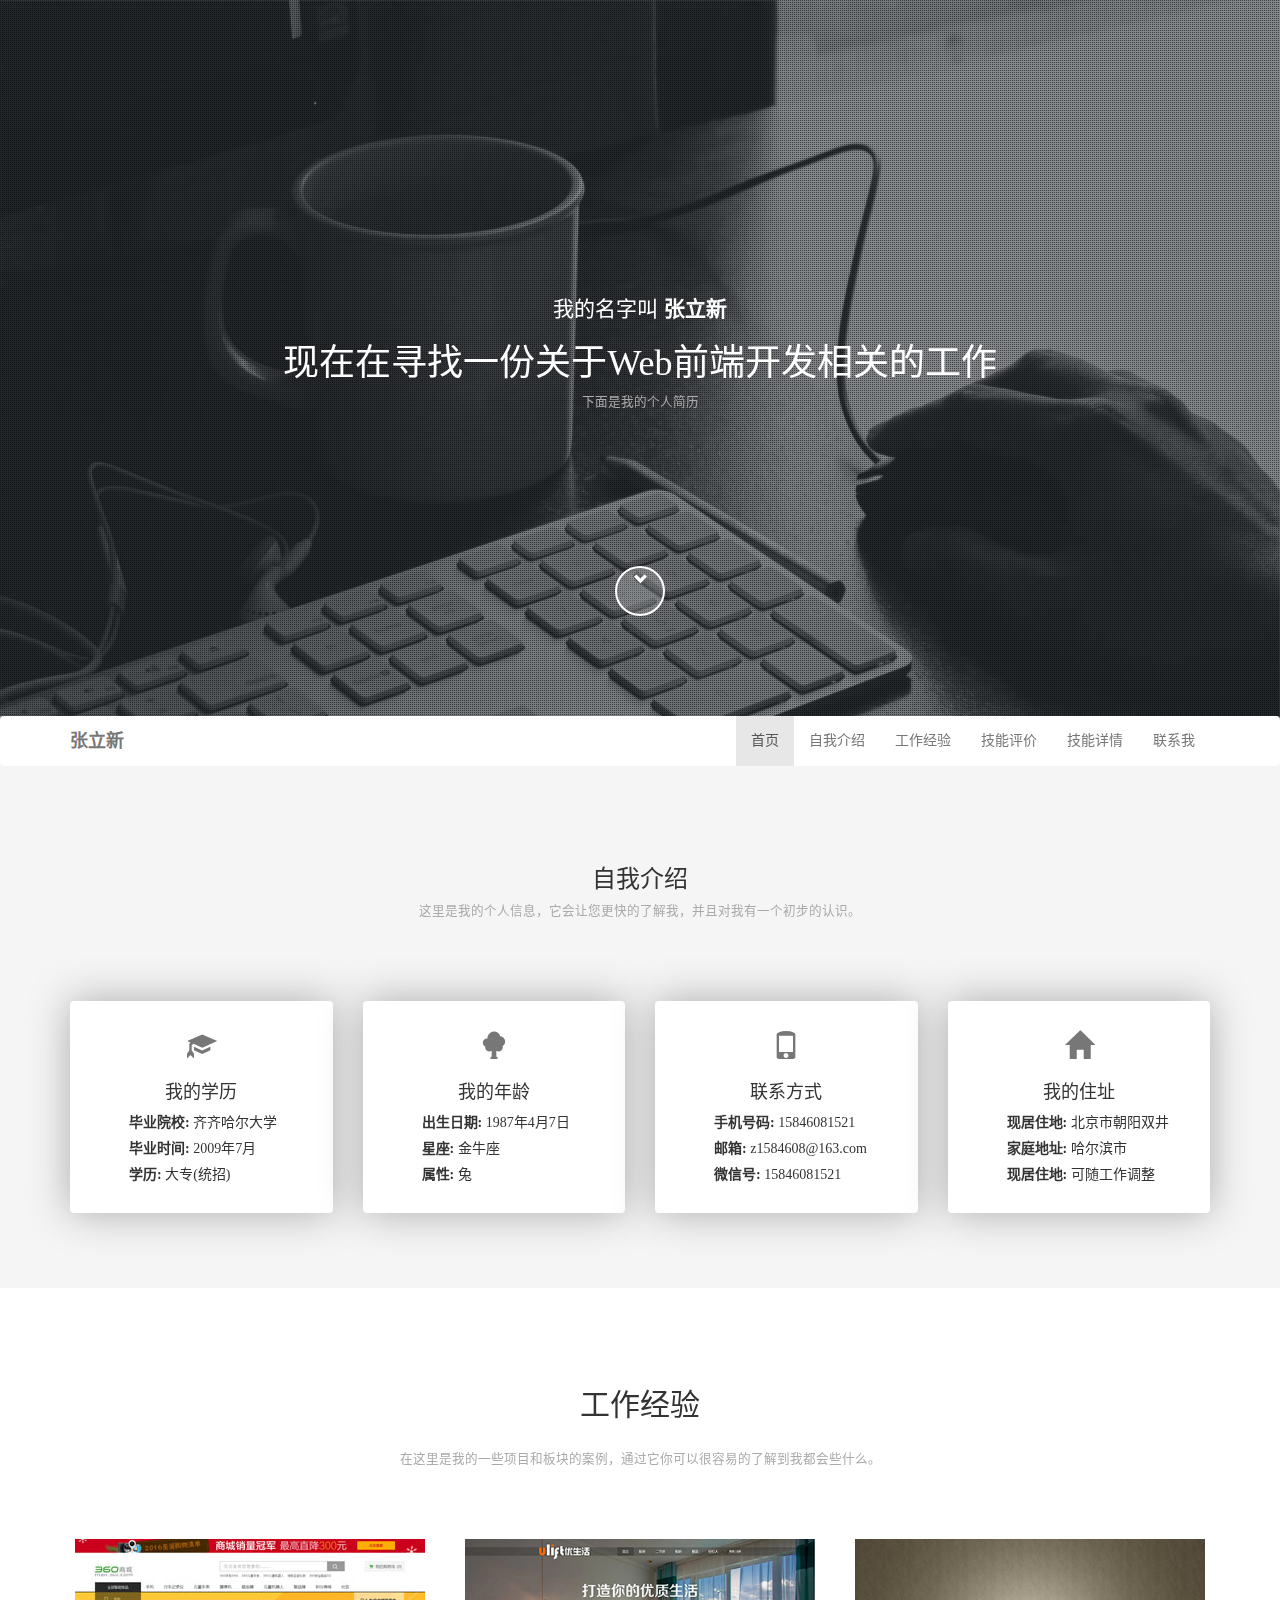
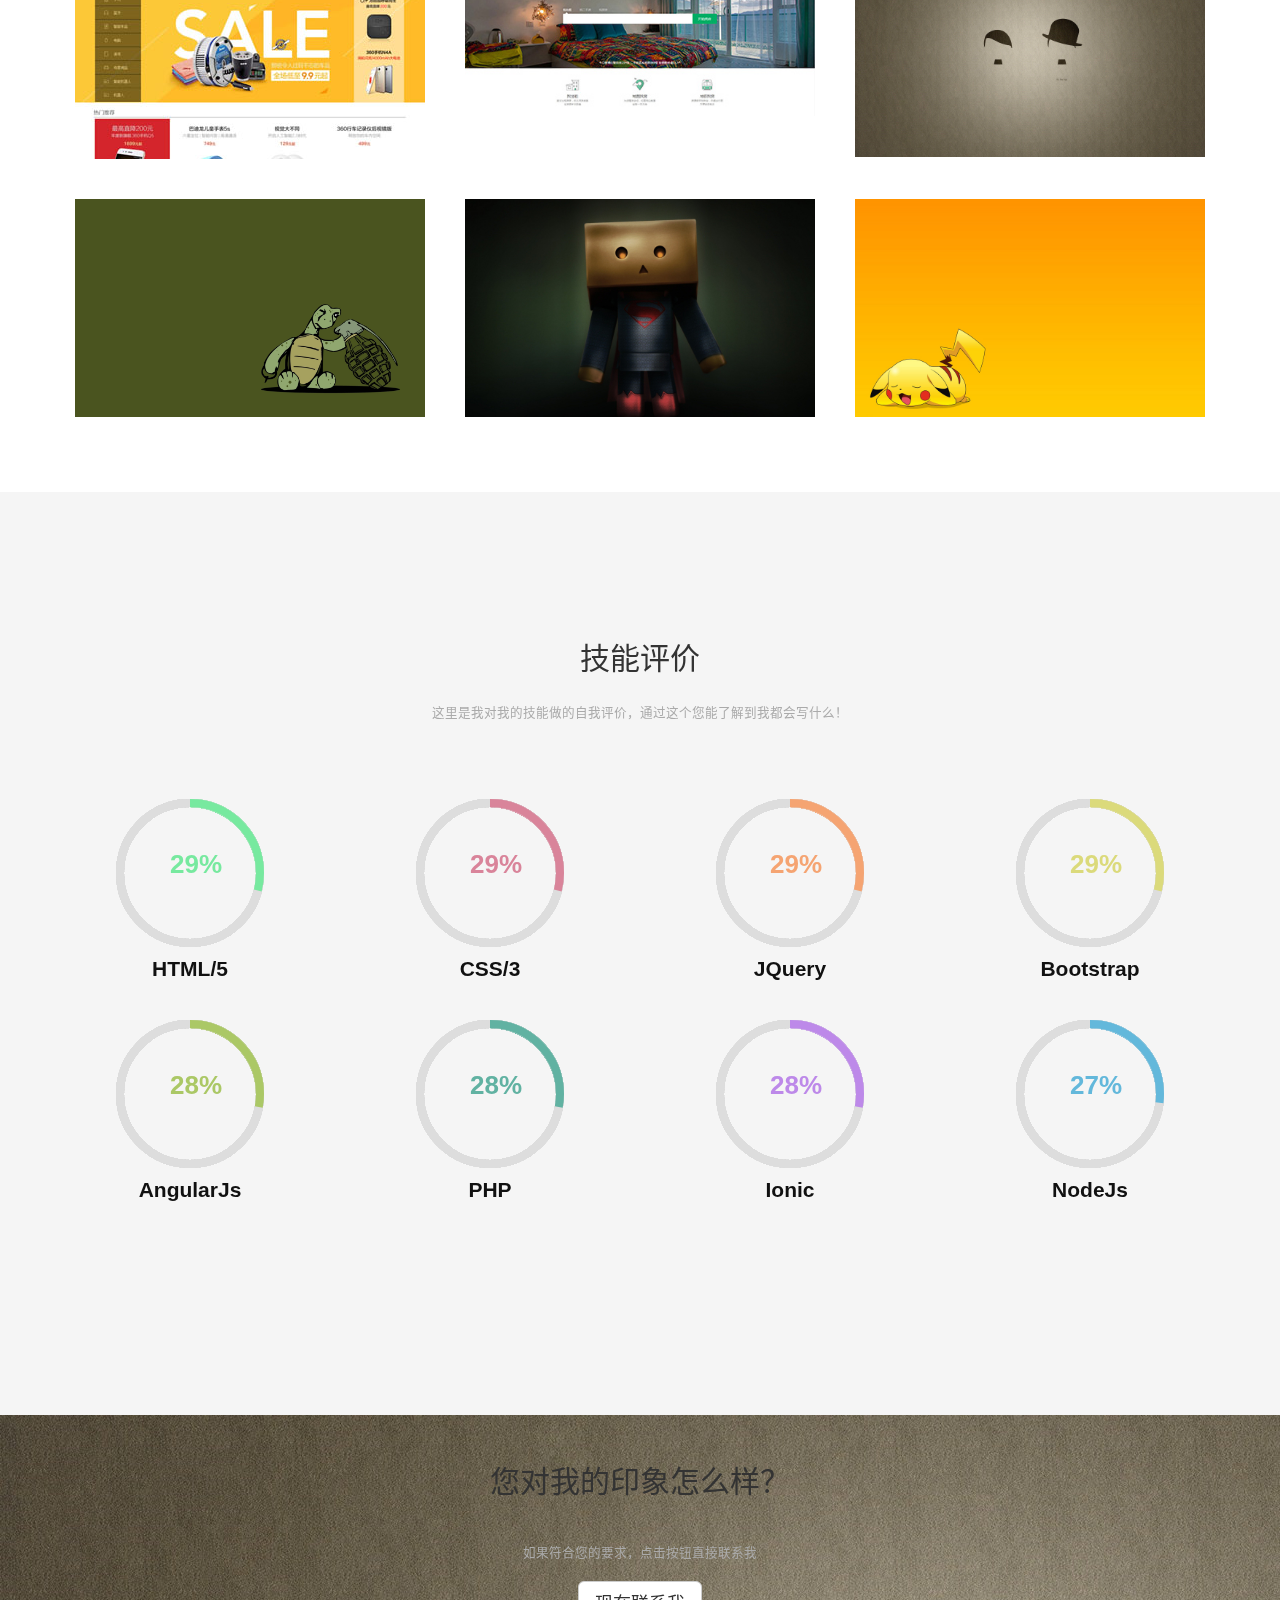
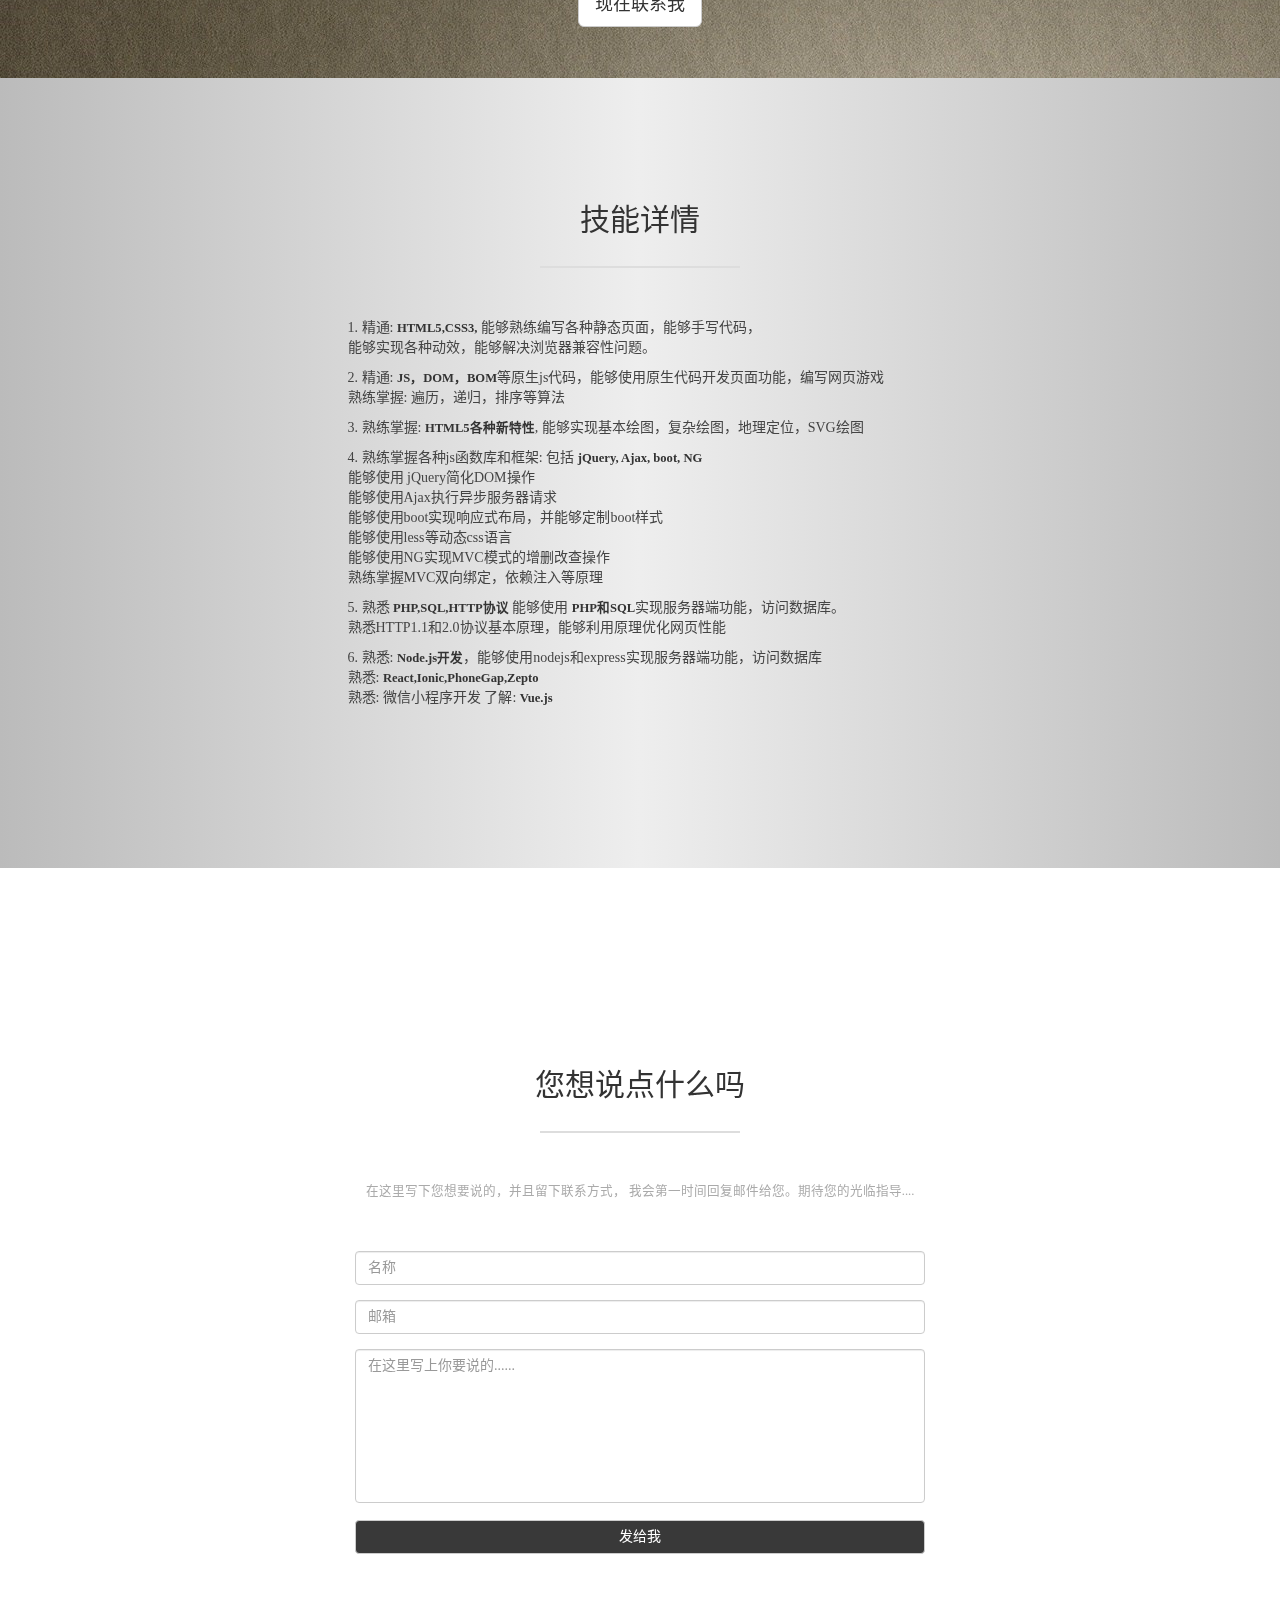
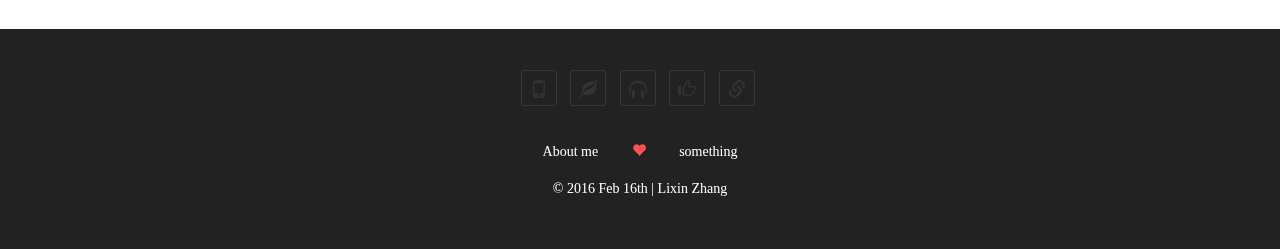
<file: index.html>
<!DOCTYPE html>
<html lang="zh-cn">
<head>
    <meta charset="utf-8">
    <meta http-equiv="X-UA-Compatible" content="IE=edge">
    <meta name="viewport" content="width=device-width, initial-scale=1">
    <title>Bootstrap 101 Template</title>
    <!-- Bootstrap -->
    <link href="css/bootstrap.css" rel="stylesheet" media="screen">
    <link rel="stylesheet" href="css/index.css"/>
    <link rel="stylesheet" href="css/animate.css"/>
    <!--[if lt IE 9]>
    <script src="js/html5shiv.min.js"></script>
    <script src="js/respond.min.js"></script>
    <![endif]-->
</head>
<body data-spy="scroll" data-target="#navbar-example" data-offset="0"
      style="position: relative;">
<!--底图--start-->
<div class="background">
    <img src="img/cover.jpg"/>
</div>

<!--底层--end-->
<div id="floor0" class="header">
    <div class="header_txt">
        <div class="txt_head">我的名字叫 <b>张立新</b></div>
        <h1>现在在寻找一份关于Web前端开发相关的工作</h1>

        <p class="txt_sm">下面是我的个人简历</p>
    </div>

    <div id="btn_start" toOne="#floor1" class="start_down">
        <i class="glyphicon glyphicon-chevron-down"></i>
    </div>

</div>
<!--导航-->
<nav id="navbar-example" class="navbar navbar-default  navbar-static  color_me abc " role="navigation">
    <div class="container">
        <div class="navbar-header">
            <button type="button" class="navbar-toggle collapsed" data-toggle="collapse"
                    data-target="#bs-example-navbar-collapse-1" aria-expanded="false">
                <span class="sr-only"></span>
                <span class="icon-bar"></span>
                <span class="icon-bar"></span>
                <span class="icon-bar"></span>
            </button>
            <a class="navbar-brand" href="#"> <b>张立新</b></a>
        </div>
        <div class="collapse navbar-collapse" id="bs-example-navbar-collapse-1">
            <ul id="scroll_down" class="nav navbar-nav navbar-right">
                <li><a href="#floor0">首页</a></li>
                <li><a href="#floor1">自我介绍</a></li>
                <li><a href="#floor2">工作经验</a></li>
                <li><a href="#floor3">技能评价</a></li>
                <li><a href="#floor4">技能详情</a></li>
                <li><a href="#floor5">联系我</a></li>
            </ul>
        </div>
    </div>
</nav>
<!--一楼-->
<div id="floor1" class="color_all moddle">
    <div class="container">
        <div class="row">
            <div class="col-xs-6 col-xs-offset-3 forMe">
                <h3 class="font_me">自我介绍</h3>

                <div class="txt_sm">这里是我的个人信息，它会让您更快的了解我，并且对我有一个初步的认识。</div>
            </div>
        </div>
        <div class="row">
            <div class="col-xs-12 col-sm-3">
                <div class="thumbnail color_me box-shadow">
                    <span class="glyphicon glyphicon-education font_size"></span>

                    <div class="caption txt">
                        <h4 class="font_me">我的学历</h4>

                        <p class="p_up"><b>毕业院校:</b> 齐齐哈尔大学</p>

                        <p class="p_up"><b>毕业时间:</b> 2009年7月</p>

                        <p class="p_up"><b>学历:</b> 大专(统招)</p>
                    </div>
                </div>
            </div>
            <div class="col-xs-12 col-sm-3">
                <div class="thumbnail color_me box-shadow">
                    <span class="glyphicon glyphicon-tree-deciduous font_size"></span>

                    <div class="caption txt">
                        <h4 class="font_me">我的年龄</h4>

                        <p class="p_up"><b>出生日期:</b> 1987年4月7日</p>

                        <p class="p_up"><b>星座:</b> 金牛座</p>

                        <p class="p_up"><b>属性:</b> 兔</p>
                    </div>
                </div>
            </div>
            <div class="col-xs-12 col-sm-3">
                <div class="thumbnail color_me box-shadow">
                    <span class="glyphicon glyphicon-phone font_size"></span>

                    <div class="caption txt">
                        <h4 class="font_me">联系方式</h4>

                        <p class="p_up"><b>手机号码:</b> 15846081521</p>

                        <p class="p_up"><b>邮箱:</b> z1584608@163.com</p>

                        <p class="p_up"><b>微信号:</b> 15846081521</p>
                    </div>
                </div>
            </div>
            <div class="col-xs-12 col-sm-3">
                <div class="thumbnail color_me box-shadow">
                    <span class="glyphicon glyphicon-home font_size"></span>

                    <div class="caption txt">
                        <h4 class="font_me">我的住址</h4>

                        <p class="p_up"><b>现居住地:</b> 北京市朝阳双井</p>

                        <p class="p_up"><b>家庭地址:</b> 哈尔滨市</p>

                        <p class="p_up"><b>现居住地:</b> 可随工作调整</p>
                    </div>
                </div>
            </div>
        </div>
    </div>
</div>
<!--二楼-->
<div id="floor2" class="color_me">
    <div class="container color_me ">
        <div class="row">
            <div class="txt_work col-xs-12 col-sm-12 text-center">
                <h2>工作经验 </h2>

                <div class="txt_sm">
                    在这里是我的一些项目和板块的案例，通过它你可以很容易的了解到我都会些什么。
                </div>
            </div>
        </div>


        <div class="row">
            <div class="col-xs-12 col-sm-4 por">
                <img src="img/123.jpg" class="img-responsive"/>
                <a href="myprojectnew/index.html">
                    <div class="poa">
                        <h4>项目简介</h4>

                        <p>这是一个商城网站首页还包括登录和注册以及详情页</p>
                    </div>
                </a>
            </div>
            <div class="col-xs-12 col-sm-4 por">
                <img src="img/ulift.jpg" class="img-responsive"/>
                <a href="ulift-ajax/index.html">
                <div class="poa">
                    <h4>项目简介</h4>

                    <p>主要应用到的技术静态页面，功能，数据交互</p>
                </div>
             </a>
            </div>
            <div class="col-xs-12 col-sm-4 por">
                <img src="img/item-3.jpg" class="img-responsive"/>

                <div class="poa">
                    <h4>暂无更新</h4>

                    <p>敬请期待。。。。。</p>
                </div>

            </div>
        </div>
        <div class="row pad">
            <div class="col-xs-12 col-sm-4 por">
                <img src="img/item-4.jpg" class="img-responsive"/>

                <div class="poa">
                    <h4>暂无更新</h4>

                    <p>敬请期待。。。。。</p>
                </div>
            </div>
            <div class="col-xs-12 col-sm-4 por">
                <img src="img/item-5.jpg" class="img-responsive"/>

                <div class="poa">
                    <h4>暂无更新</h4>

                    <p>敬请期待。。。。</p>
                </div>
            </div>
            <div class="col-xs-12 col-sm-4 por">
                <img src="img/item-6.jpg" class="img-responsive"/>

                <div class="poa">
                    <h4>暂无更新</h4>

                    <p>敬请期待。。。。</p>
                </div>
            </div>
        </div>
    </div>
</div>
<!--三楼-->

<div id="floor3" class="color_all ">
    <div class="container color_all">
        <div class="row">
            <div class="txt_work col-xs-12">
                <h2>技能评价</h2>

                <div class="txt_sm">这里是我对我的技能做的自我评价，通过这个您能了解到我都会写什么！
                </div>
            </div>
        </div>
        <div class="row">
            <div class="col-xs-12 col-sm-3 moddle">
                <canvas id="c1" width="200px" height="175px"></canvas>
                <p class="jiNeng">HTML/5</p>
            </div>
            <div class="col-xs-12 col-sm-3 moddle">
                <canvas id="c2" width="200px" height="175px"></canvas>
                <p class="jiNeng">CSS/3</p>
            </div>
            <div class="col-xs-12 col-sm-3 moddle">
                <canvas id="c3" width="200px" height="175px"></canvas>
                <p class="jiNeng">JQuery</p>
            </div>
            <div class="col-xs-12 col-sm-3 moddle">
                <canvas id="c4" width="200px" height="175px"></canvas>
                <p class="jiNeng">Bootstrap</p>
            </div>
        </div>
        <div class="row">
            <div class="col-xs-12 col-sm-3 moddle">
                <canvas id="c5" width="200px" height="175px"></canvas>
                <p class="jiNeng">AngularJs</p>
            </div>
            <div class="col-xs-12 col-sm-3 moddle">
                <canvas id="c6" width="200px" height="175px"></canvas>
                <p class="jiNeng">PHP</p>
            </div>
            <div class="col-xs-12 col-sm-3 moddle">
                <canvas id="c7" width="200px" height="175px"></canvas>
                <p class="jiNeng">Ionic</p>
            </div>
            <div class="col-xs-12 col-sm-3 moddle">
                <canvas id="c8" width="200px" height="175px"></canvas>
                <p class="jiNeng">NodeJs</p>
            </div>
        </div>
    </div>

</div>
<!--四楼-->
<div class="four_bg">
    <div class="container">
        <div class="row">
            <div class="col-lg-12 col-xs-12">
                <h2 class="animated f">您对我的印象怎么样？</h2>

                <div class="col-xs-12 animated txt_sm">如果符合您的要求，点击按钮直接联系我</div>
            </div>
            <div class="col-xs-12 animated">
                <a href="#floor5" class="btn btn-lg btn-default">现在联系我</a>
            </div>
        </div>
    </div>
</div>
<!--五楼-->
<div id="floor4" class="moddle color_all">
    <div class="container">
        <div class="row">
            <div class="col-xs-12 col-sm-6 col-sm-offset-3 txt_work ">
                <h2>技能详情</h2>

                <div class="line"></div>
                <div>
                    <p class="left">1. 精通: <b class="txt_import"> HTML5,CSS3,</b> 能够熟练编写各种静态页面，能够手写代码， <br/>能够实现各种动效，能够解决浏览器兼容性问题。
                    </p>

                    <p class="left">2. 精通: <b class="txt_import">JS，DOM，BOM</b>等原生js代码，能够使用原生代码开发页面功能，编写网页游戏 <br/>

                        熟练掌握: 遍历，递归，排序等算法</p>

                    <p class="left">3. 熟练掌握: <b class="txt_import">HTML5各种新特性</b>, 能够实现基本绘图，复杂绘图，地理定位，SVG绘图</p>

                    <p class="left">4. 熟练掌握各种js函数库和框架: 包括 <b class="txt_import">jQuery, Ajax, boot, NG</b> <br/>
                        能够使用 jQuery简化DOM操作 <br/>
                        能够使用Ajax执行异步服务器请求 <br/>
                        能够使用boot实现响应式布局，并能够定制boot样式 <br/>
                        能够使用less等动态css语言 <br/>
                        能够使用NG实现MVC模式的增删改查操作 <br/>
                        熟练掌握MVC双向绑定，依赖注入等原理</p>

                    <p class="left">5. 熟悉 <b class="txt_import">PHP,SQL,HTTP协议</b>
                        能够使用 <b class="txt_import">PHP和SQL</b>实现服务器端功能，访问数据库。 <br/>
                        熟悉HTTP1.1和2.0协议基本原理，能够利用原理优化网页性能</p>

                    <p class="left">6. 熟悉: <b class="txt_import">Node.js开发</b>，能够使用nodejs和express实现服务器端功能，访问数据库 <br/>
                        熟悉: <b class="txt_import">React,Ionic,PhoneGap,Zepto</b> <br/>
                        熟悉: 微信小程序开发
                        了解: <b class="txt_import">Vue.js </b></p>

                </div>
            </div>
        </div>
        <!--<div class="row">-->
        <!--<div class="col-xs-12 col-sm-10">-->
        <!--<p class="font_txt">-->
        <!--I'm really happy with the results. Get 100% satisfaction is-->
        <!--difficult but Alex got it without problems.-->
        <!--</p>-->
        <!--<footer>--Pino Caruso</footer>-->
        <!--</div>-->
        <!--<div class="col-xs-12 col-sm-2">-->
        <!--<img src="img/client-1.jpg"/>-->
        <!--</div>-->
        <!--</div>-->
    </div>
</div>
<!--六楼-->
<div id="floor5" class="moddle color_me">
    <div class="container big">
        <div class="row">
            <div class="col-xs-12 col-sm-6 col-sm-offset-3 txt_work ">
                <h2>您想说点什么吗</h2>

                <div class="line"></div>
                <div class="txt_sm">
                    在这里写下您想要说的，并且留下联系方式，
                    我会第一时间回复邮件给您。期待您的光临指导....
                </div>
            </div>
        </div>
        <!--表单-->
        <div class="row">
            <form class="col-xs-12 col-sm-6 col-sm-offset-3">
                <div class="form-group">
                    <input type="text" class="form-control" id="uName" name="" placeholder="名称">
                </div>
                <div class="form-group">
                    <input type="email" class="form-control" id="myEmail" placeholder="邮箱" name="">
                </div>
                <textarea class="form-control" id="myText" style="resize: none" rows="7" placeholder="在这里写上你要说的......"
                          name=""></textarea>
                <button id="btn" type="button" class="btn btn-default btn-block">发给我</button>
                <span class="none">发送成功</span>
            </form>
        </div>
    </div>
</div>
<!--footer-->
<footer class="footer">
    <div class="row">
        <div class="col-xs-12">
            <ul class="list-unstyled list-inline msg">
                <li><a href="#" class="glyphicon glyphicon-phone "></a></li>
                <li><a href="#" class="glyphicon glyphicon-leaf "></a></li>
                <li><a href="#" class="glyphicon glyphicon-headphones "></a></li>
                <li><a href="#" class="glyphicon glyphicon-thumbs-up"></a></li>
                <li><a href="#" class="glyphicon glyphicon-link "></a></li>
            </ul>

            <p class="heart">About me</p>

            <div class="hearter">
                <i class="glyphicon glyphicon-heart"></i>
            </div>
            <p class="heart"> something </p>

            <p>© 2016 Feb 16th | Lixin Zhang</p>
        </div>
    </div>
</footer>
<div id="toUp" gd="0">
    <i class="glyphicon glyphicon-arrow-up"></i>
</div>

<!-- jQuery (necessary for Bootstrap's JavaScript plugins) -->
<script src=" js/jquery-1.11.3.js"></script>
<!-- Include all compiled plugins (below), or include individual files as needed -->
<script src="js/bootstrap.js"></script>
<script src="js/index.js"></script>
</body>
</html>
</file>
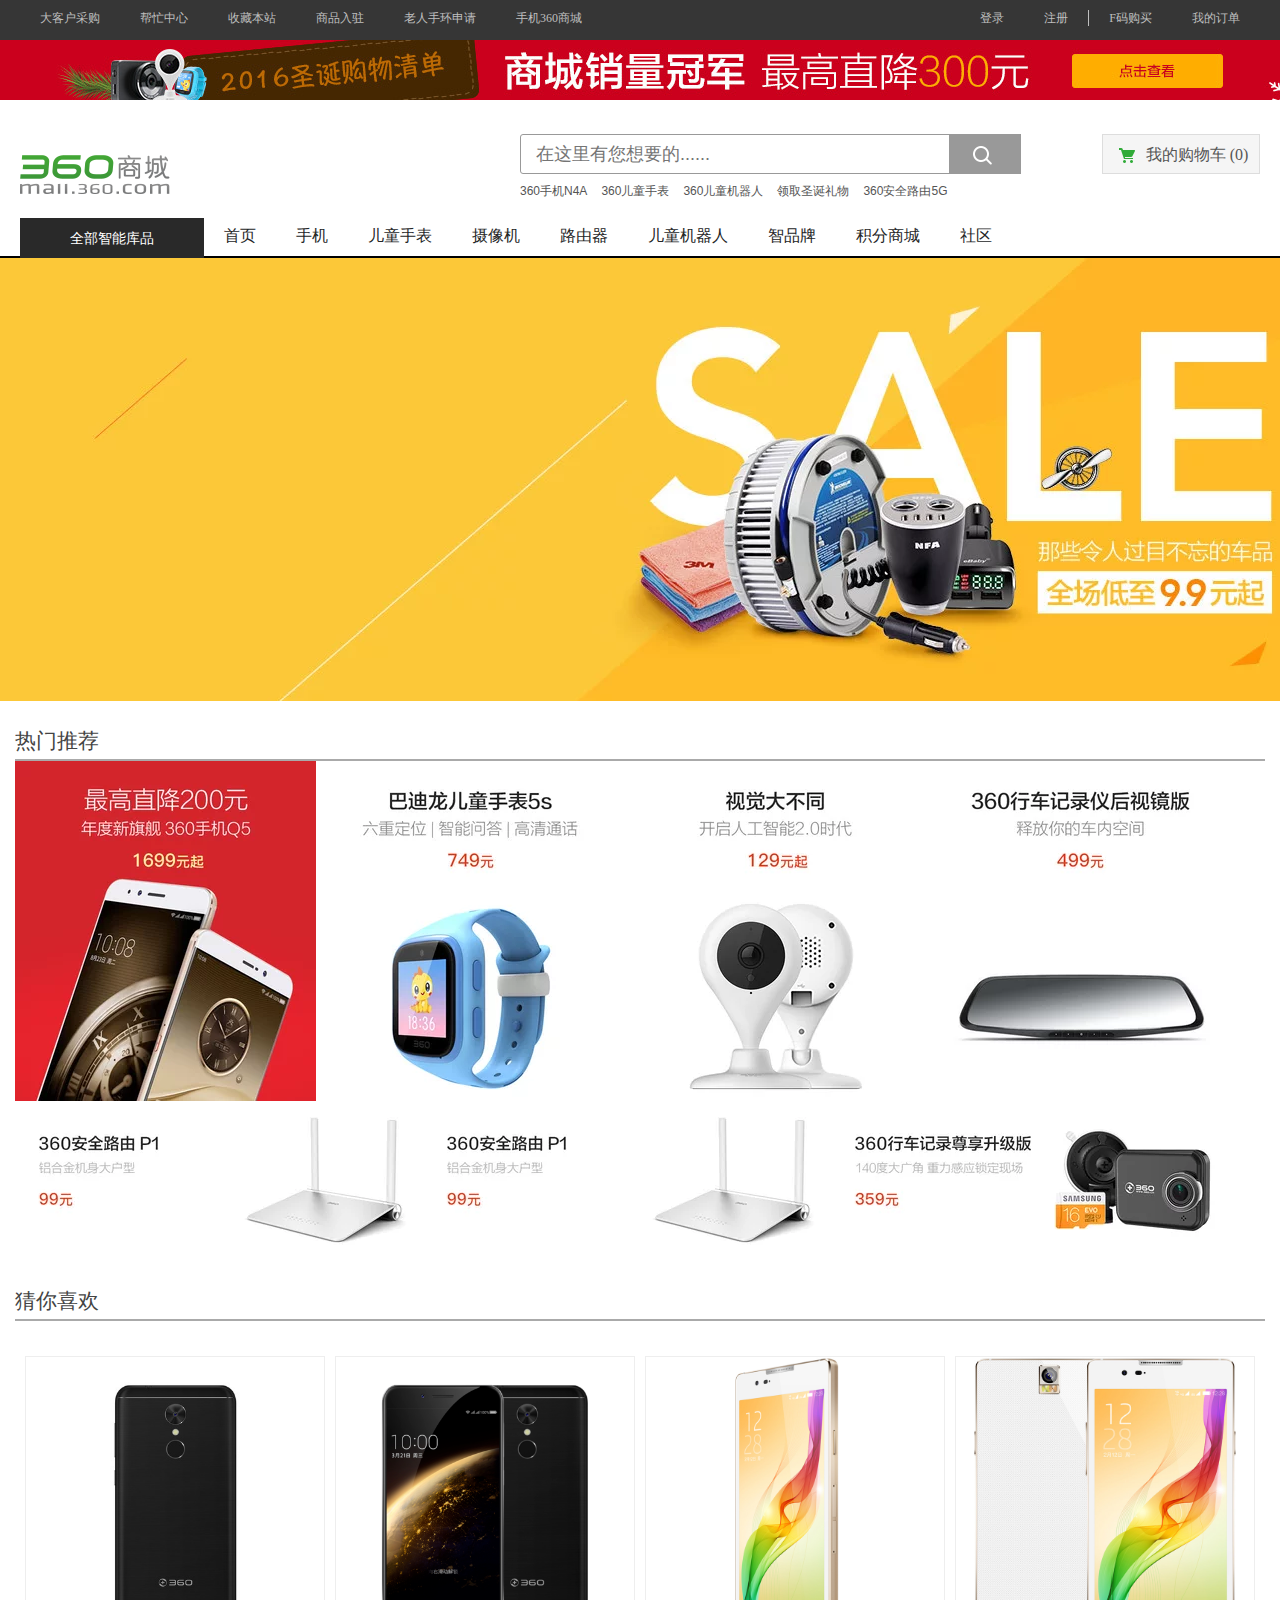
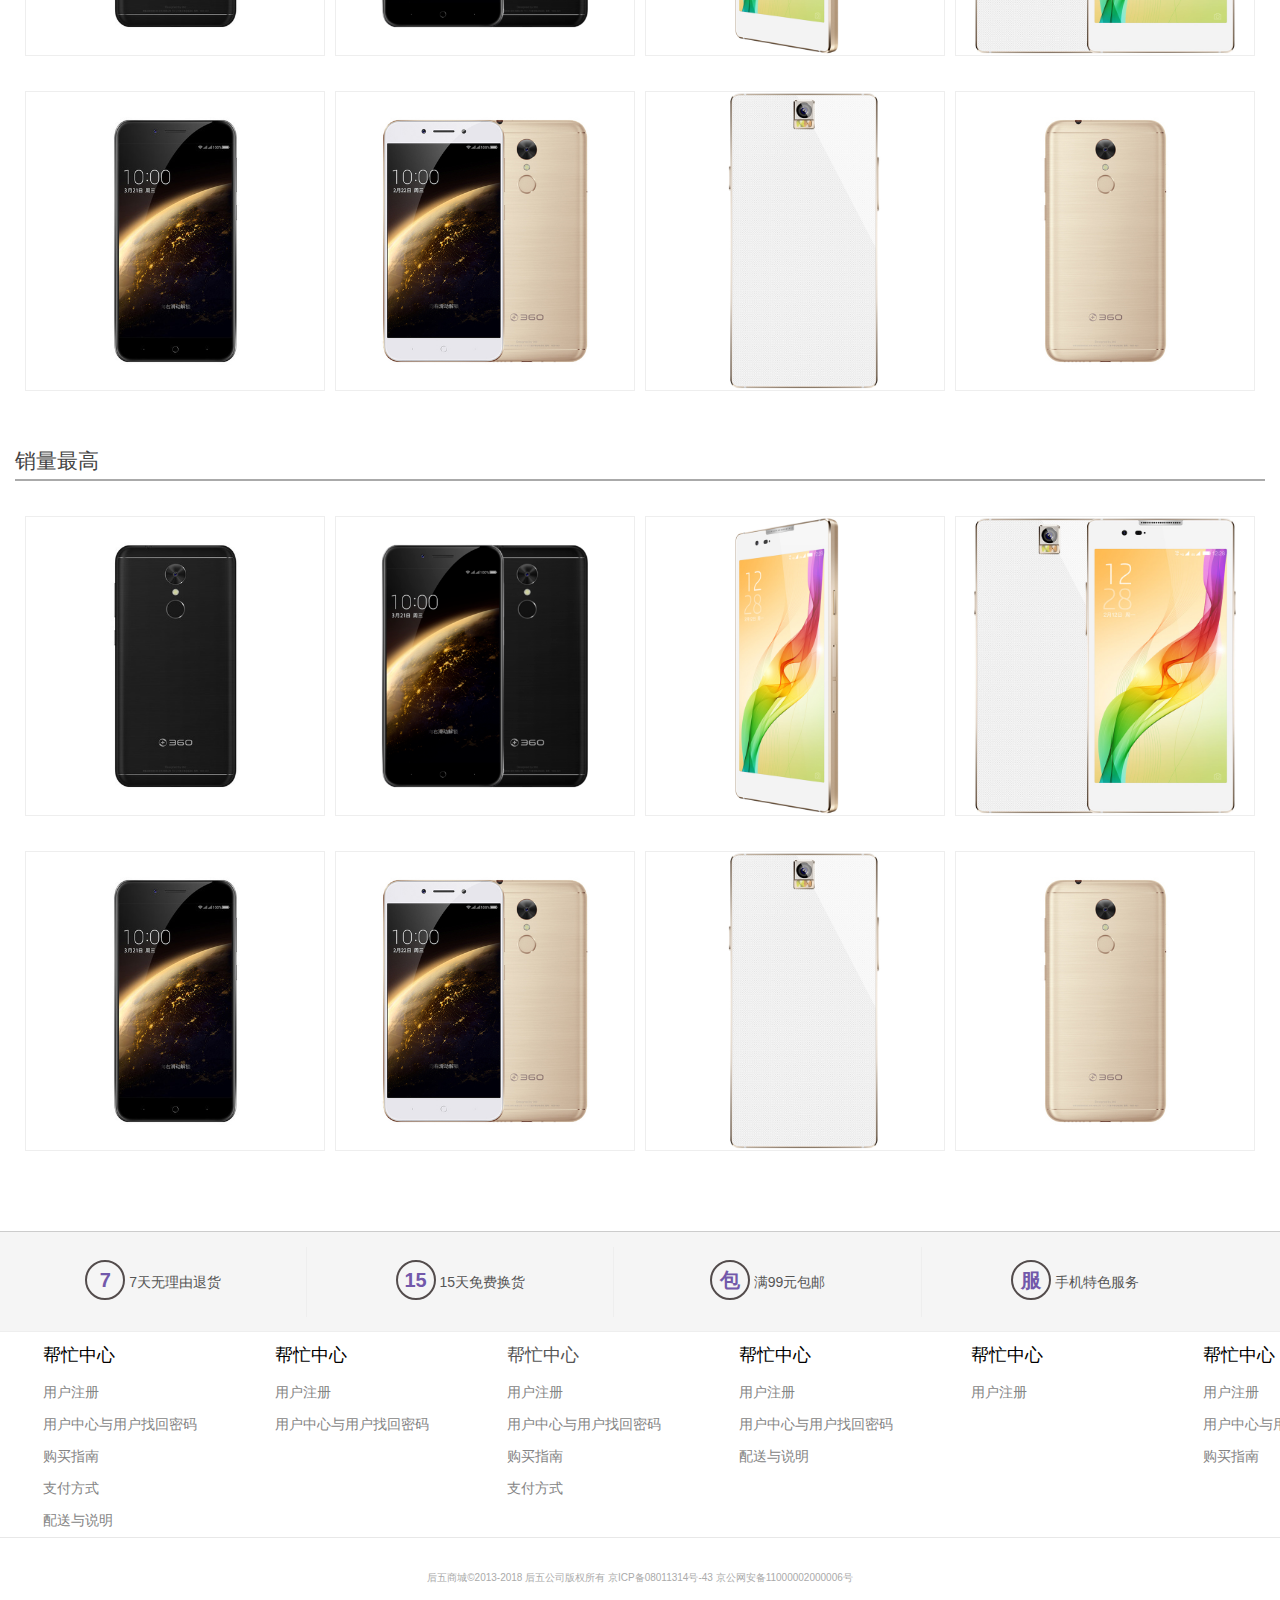
<file: myprojectnew/index.html>
<!doctype html>
<html>
<head>
    <meta charset="UTF-8">
    <meta name="Generator" content="EditPlus®">
    <meta name="Author" content="">
    <meta name="Keywords" content="">
    <meta name="Description" content="">
    <title>电子商城</title>
    <link rel="stylesheet" href="css/csschu.css">
    <link rel="stylesheet" href="css/style.css">
</head>
<body id="main_body">
<!--登录界面-->
<div id="entry">
    <div class="formEntry">
        <div class="entryWay"><!--登录方式-->
            <p class="plainWay">普通登录</p>

            <p class="phoneWay">短信登录</p>
            <span>x</span>
        </div>
        <form action="1.php" method="post">
            <span>账号</span><input id="uname" type="text" name="uname" placeholder="手机号/用户名/邮箱"/><br/>

            <span>密码</span><input id="upwd" type="password" name="upwd" placeholder="请输入您的密码"/><br/>
            <input class="chb" type="checkbox" name="chb" checked/><b>下次自动登录</b><br/>
            <button type="submit">立即登录</button>
        </form>
        <hr color="#e8e8e8" width="400px" align="center"/>
        <a href="#">注册新账号</a>|
        <a href="#">忘记密码？</a>
    </div>
</div>
<!--注册页面-->
<div id="registration">
    <div class="formReg">
        <p class="nav_p">
            欢迎注册XXX账号
            <span>X</span>
        </p>

        <div class="nav_reg">
            <p>手机注册</p>

            <p>邮箱注册</p>

            <div>
                <span>已有账号,</span>
                <a href="#">立即登录</a>
            </div>
        </div>
        <div class="content_reg">
            <form action="2.php">
                <span>手机号</span>
                <input id="userPhone" type="text" name="userPhone"/>
                <br/>

                <p>请输入您的手机号</p>
                <span>验证码</span>
                <input id="userNum" type="text" name="userNum"/>

                <div id="b1">
                    <canvas id="c1" width="120" height="40">
                        您的浏览器不支持canvas元素！！！
                    </canvas>
                    <a href="#" id="a1">换一张</a>
                </div>
                <br/>

                <p>请输入图中的字母或数字，不区分大小写</p>
                <span>用户名</span>
                <input id="userName" type="text" name="userName"/><br/>

                <p>2-14个字符：英文、数字或中文</p>
                <span>密码</span>
                <input id="userpwd" type="password" name="userpwd"/><br/>

                <p>6-20个字符(区分大小写)</p>
                <span>确认密码</span>
                <input id="user_pwd" type="password" name="user_pwd"/><br/>

                <p>请再次输入密码</p>
                <a id="btn_a" href="#">马上注册</a>
                <input id="yes" type="checkbox" checked name="yes"/>我已经阅读并同意《360用户服务条款》
            </form>
        </div>
    </div>
</div>
<!--头部 -->
<div id="header">
    <div id="top_top">
        <div class="top_nav">
            <ul class="lf">
                <li>
                    <a href="#">
                        大客户采购
                    </a>
                </li>
                <li>
                    <a href="#">
                        帮忙中心
                    </a>

                </li>
                <li>
                    <a href="#">
                        收藏本站
                    </a>
                </li>
                <li>
                    <a href="#">
                        商品入驻
                    </a>
                </li>
                <li>
                    <a href="#">
                        老人手环申请
                    </a>
                </li>
                <li>
                    <a href="#">
                        手机360商城
                    </a>
                </li>
            </ul>
            <ul class="rf">
                <li>
                    <a id="entryOne" href="#entry">
                        登录
                    </a>
                </li>
                <li>
                    <a id="reg_first" href="#reg_first">
                        注册
                    </a>
                </li>
                <li>
                    <i class="line_l">
                    </i>
                </li>
                <li>
                    <a href="#">
                        F码购买
                    </a>
                </li>
                <li>
                    <a href="#">
                        我的订单
                    </a>
                </li>
            </ul>
        </div>
    </div>
    <div id="ad_img">
    </div>
    <div id="search">
        <a href="#">
            <img src="img/1002.png">
        </a>

        <div id="search_child">
            <input type="text" class="p1" placeholder="在这里有您想要的......">
            </input>
            <a href="#" class="p2">
            </a>

            <div id="child_t">
                <a href="#">
                    <i></i>
                    我的购物车
                    <span>(0)</span>
                </a>
            </div>
        </div>
        <div id="search_child1">
            <ul>
                <li>
                    <a href="#">
                        360手机N4A
                    </a>
                </li>
                <li>
                    <a href="#">
                        360儿童手表
                    </a>
                </li>
                <li>
                    <a href="#">
                        360儿童机器人
                    </a>
                </li>
                <li>
                    <a href="#">
                        领取圣诞礼物
                    </a>
                </li>
                <li>
                    <a href="#">
                        360安全路由5G
                    </a>
                </li>
            </ul>
        </div>
    </div>
    <div class="top_nav">
        <p class="isNone">
            <a href="#">
                <i></i>
                全部智能库品
            </a>
        </p>
        <ul class="style_f">
            <li><a href="index.html">首页</a></li>
            <li><a href="details.html">手机</a></li>
            <li><a href="#">儿童手表</a></li>
            <li><a href="#">摄像机</a></li>
            <li><a href="#">路由器</a></li>
            <li><a href="#">儿童机器人</a></li>
            <li><a href="#">智品牌</a></li>
            <li><a href="#">积分商城</a></li>
            <li><a href="#">社区</a></li>
        </ul>
        <!-- ********************************************左导航 -->
        <div id="search_left" class="isBlock">
            <ul>
                <li>
                    <a href="#">
                        <b class="b1"></b>
                        手机
                    </a>

                    <div class="nav_title">
                        <div class="nav_dl">
                            <dl>
                                <dt>
                                    360手机 &gt;
                                </dt>
                                <dd>
                                    <a href="">N4S骁龙版</a><a href="">360手机N4A</a><a href="">360手机Q5</a><a href="">360手机f4高配版</a><a
                                        href="">360手机f4全网通</a><a
                                        href="">360手机f4标准版</a><a href="">360手机奇酷旗舰版</a><a href="">360手机奇酷青春版</a><a
                                        href="">360手机N4S全网通版</a>
                                </dd>
                            </dl>
                            <dl>
                                <dt>
                                    360手机 &gt;
                                </dt>
                                <dd>
                                    <a href="">N4S骁龙版</a><a href="">360手机N4A</a><a href="">360手机Q5</a><a href="">360手机f4高配版</a><a
                                        href="">360手机f4全网通</a><a
                                        href="">360手机f4标准版</a><a href="">360手机奇酷旗舰版</a><a href="">360手机奇酷青春版</a>
                                </dd>
                            </dl>
                            <dl>
                                <dt>
                                    360手机 &gt;
                                </dt>
                                <dd>
                                    <a href="">N4S骁龙版</a><a href="">360手机N4A</a><a href="">360手机Q5</a><a href="">360手机f4高配版</a><a
                                        href="">360手机f4全网通</a><a
                                        href="">360手机f4标准版</a><a href="">360手机奇酷旗舰版</a>
                                </dd>
                            </dl>
                            <dl>
                                <dt>
                                    360手机 &gt;
                                </dt>
                                <dd>
                                    <a href="">N4S骁龙版</a><a href="">360手机N4A</a><a href="">360手机Q5</a><a href="">360手机f4高配版</a><a
                                        href="">360手机f4全网通</a><a
                                        href="">360手机f4标准版</a><a href="">360手机奇酷旗舰版</a><a href="">360手机奇酷青春版</a><a
                                        href="">360手机N4S全网通版</a>
                                </dd>
                            </dl>
                            <dl>
                                <dt>
                                    360手机 &gt;
                                </dt>
                                <dd>
                                    <a href="">N4S骁龙版</a><a href="">360手机N4A</a><a href="">360手机Q5</a><a href="">360手机f4高配版</a><a
                                        href="">360手机f4全网通</a><a
                                        href="">360手机f4标准版</a>
                                </dd>
                            </dl>
                        </div>
                    </div>
                </li>
                <li>
                    <a href="#">
                        <b class="b2"></b>
                        蓝牙
                    </a>

                    <div class="nav_title">
                        <div class="nav_dl">
                            <dl>
                                <dt>
                                    360蓝牙 &gt;
                                </dt>
                                <dd>
                                    <a href="">N4S骁龙版</a><a href="">360手机N4A</a><a href="">360手机Q5</a><a href="">360手机f4高配版</a><a
                                        href="">360手机f4全网通</a><a
                                        href="">360手机f4标准版</a><a href="">360手机奇酷旗舰版</a><a href="">360手机奇酷青春版</a><a
                                        href="">360手机N4S全网通版</a>
                                </dd>
                            </dl>
                            <dl>
                                <dt>
                                    360蓝牙 &gt;
                                </dt>
                                <dd>
                                    <a href="">N4S骁龙版</a><a href="">360手机N4A</a><a href="">360手机Q5</a><a href="">360手机f4高配版</a><a
                                        href="">360手机f4全网通</a><a
                                        href="">360手机f4标准版</a><a href="">360手机奇酷旗舰版</a><a href="">360手机奇酷青春版</a>
                                </dd>
                            </dl>
                            <dl>
                                <dt>
                                    360蓝牙 &gt;
                                </dt>
                                <dd>
                                    <a href="">N4S骁龙版</a><a href="">360手机N4A</a><a href="">360手机Q5</a><a href="">360手机f4高配版</a><a
                                        href="">360手机f4全网通</a><a
                                        href="">360手机f4标准版</a><a href="">360手机奇酷旗舰版</a>
                                </dd>
                            </dl>
                            <dl>
                                <dt>
                                    360蓝牙 &gt;
                                </dt>
                                <dd>
                                    <a href="">N4S骁龙版</a><a href="">360手机N4A</a><a href="">360手机Q5</a><a href="">360手机f4高配版</a><a
                                        href="">360手机f4全网通</a><a
                                        href="">360手机f4标准版</a><a href="">360手机奇酷旗舰版</a><a href="">360手机奇酷青春版</a><a
                                        href="">360手机N4S全网通版</a>
                                </dd>
                            </dl>
                            <dl>
                                <dt>
                                    360蓝牙 &gt;
                                </dt>
                                <dd>
                                    <a href="">N4S骁龙版</a><a href="">360手机N4A</a><a href="">360手机Q5</a><a href="">360手机f4高配版</a><a
                                        href="">360手机f4全网通</a><a
                                        href="">360手机f4标准版</a>
                                </dd>
                            </dl>
                        </div>
                    </div>
                </li>
                <li>
                    <a href="#">
                        <b class="b3"></b>
                        智能车品
                    </a>

                    <div class="nav_title">
                        <div class="nav_dl">
                            <dl>
                                <dt>
                                    360智能车品 &gt;
                                </dt>
                                <dd>
                                    <a href="">N4S骁龙版</a><a href="">360手机N4A</a><a href="">360手机Q5</a><a href="">360手机f4高配版</a><a
                                        href="">360手机f4全网通</a><a
                                        href="">360手机f4标准版</a><a href="">360手机奇酷旗舰版</a><a href="">360手机奇酷青春版</a><a
                                        href="">360手机N4S全网通版</a>
                                </dd>
                            </dl>
                            <dl>
                                <dt>
                                    360智能车品 &gt;
                                </dt>
                                <dd>
                                    <a href="">N4S骁龙版</a><a href="">360手机N4A</a><a href="">360手机Q5</a><a href="">360手机f4高配版</a><a
                                        href="">360手机f4全网通</a><a
                                        href="">360手机f4标准版</a><a href="">360手机奇酷旗舰版</a><a href="">360手机奇酷青春版</a>
                                </dd>
                            </dl>
                            <dl>
                                <dt>
                                    360智能车品 &gt;
                                </dt>
                                <dd>
                                    <a href="">N4S骁龙版</a><a href="">360手机N4A</a><a href="">360手机Q5</a><a href="">360手机f4高配版</a><a
                                        href="">360手机f4全网通</a><a
                                        href="">360手机f4标准版</a><a href="">360手机奇酷旗舰版</a>
                                </dd>
                            </dl>
                            <dl>
                                <dt>
                                    360智能车品 &gt;
                                </dt>
                                <dd>
                                    <a href="">N4S骁龙版</a><a href="">360手机N4A</a><a href="">360手机Q5</a><a href="">360手机f4高配版</a><a
                                        href="">360手机f4全网通</a><a
                                        href="">360手机f4标准版</a><a href="">360手机奇酷旗舰版</a><a href="">360手机奇酷青春版</a><a
                                        href="">360手机N4S全网通版</a>
                                </dd>
                            </dl>
                            <dl>
                                <dt>
                                    360智能车品 &gt;
                                </dt>
                                <dd>
                                    <a href="">N4S骁龙版</a><a href="">360手机N4A</a><a href="">360手机Q5</a><a href="">360手机f4高配版</a><a
                                        href="">360手机f4全网通</a><a
                                        href="">360手机f4标准版</a>
                                </dd>
                            </dl>
                        </div>
                    </div>
                </li>
                <li>
                    <a href="#">
                        <b class="b4"></b>
                        电脑
                    </a>

                    <div class="nav_title">
                        <div class="nav_dl">
                            <dl>
                                <dt>
                                    360电脑 &gt;
                                </dt>
                                <dd>
                                    <a href="">N4S骁龙版</a><a href="">360手机N4A</a><a href="">360手机Q5</a><a href="">360手机f4高配版</a><a
                                        href="">360手机f4全网通</a><a
                                        href="">360手机f4标准版</a><a href="">360手机奇酷旗舰版</a><a href="">360手机奇酷青春版</a><a
                                        href="">360手机N4S全网通版</a>
                                </dd>
                            </dl>
                            <dl>
                                <dt>
                                    360电脑 &gt;
                                </dt>
                                <dd>
                                    <a href="">N4S骁龙版</a><a href="">360手机N4A</a><a href="">360手机Q5</a><a href="">360手机f4高配版</a><a
                                        href="">360手机f4全网通</a><a
                                        href="">360手机f4标准版</a><a href="">360手机奇酷旗舰版</a><a href="">360手机奇酷青春版</a>
                                </dd>
                            </dl>
                            <dl>
                                <dt>
                                    360电脑 &gt;
                                </dt>
                                <dd>
                                    <a href="">N4S骁龙版</a><a href="">360手机N4A</a><a href="">360手机Q5</a><a href="">360手机f4高配版</a><a
                                        href="">360手机f4全网通</a><a
                                        href="">360手机f4标准版</a><a href="">360手机奇酷旗舰版</a>
                                </dd>
                            </dl>
                            <dl>
                                <dt>
                                    360电脑 &gt;
                                </dt>
                                <dd>
                                    <a href="">N4S骁龙版</a><a href="">360手机N4A</a><a href="">360手机Q5</a><a href="">360手机f4高配版</a><a
                                        href="">360手机f4全网通</a><a
                                        href="">360手机f4标准版</a><a href="">360手机奇酷旗舰版</a><a href="">360手机奇酷青春版</a><a
                                        href="">360手机N4S全网通版</a>
                                </dd>
                            </dl>
                            <dl>
                                <dt>
                                    360电脑 &gt;
                                </dt>
                                <dd>
                                    <a href="">N4S骁龙版</a><a href="">360手机N4A</a><a href="">360手机Q5</a><a href="">360手机f4高配版</a><a
                                        href="">360手机f4全网通</a><a
                                        href="">360手机f4标准版</a>
                                </dd>
                            </dl>
                        </div>
                    </div>
                </li>
                <li>
                    <a href="#">
                        <b class="b5"></b>
                        游戏
                    </a>

                    <div class="nav_title">
                        <div class="nav_dl">
                            <dl>
                                <dt>
                                    360游戏 &gt;
                                </dt>
                                <dd>
                                    <a href="">N4S骁龙版</a><a href="">360手机N4A</a><a href="">360手机Q5</a><a href="">360手机f4高配版</a><a
                                        href="">360手机f4全网通</a><a
                                        href="">360手机f4标准版</a><a href="">360手机奇酷旗舰版</a><a href="">360手机奇酷青春版</a><a
                                        href="">360手机N4S全网通版</a>
                                </dd>
                            </dl>
                            <dl>
                                <dt>
                                    360游戏 &gt;
                                </dt>
                                <dd>
                                    <a href="">N4S骁龙版</a><a href="">360手机N4A</a><a href="">360手机Q5</a><a href="">360手机f4高配版</a><a
                                        href="">360手机f4全网通</a><a
                                        href="">360手机f4标准版</a><a href="">360手机奇酷旗舰版</a><a href="">360手机奇酷青春版</a>
                                </dd>
                            </dl>
                            <dl>
                                <dt>
                                    360游戏 &gt;
                                </dt>
                                <dd>
                                    <a href="">N4S骁龙版</a><a href="">360手机N4A</a><a href="">360手机Q5</a><a href="">360手机f4高配版</a><a
                                        href="">360手机f4全网通</a><a
                                        href="">360手机f4标准版</a><a href="">360手机奇酷旗舰版</a>
                                </dd>
                            </dl>
                            <dl>
                                <dt>
                                    360游戏 &gt;
                                </dt>
                                <dd>
                                    <a href="">N4S骁龙版</a><a href="">360手机N4A</a><a href="">360手机Q5</a><a href="">360手机f4高配版</a><a
                                        href="">360手机f4全网通</a><a
                                        href="">360手机f4标准版</a><a href="">360手机奇酷旗舰版</a><a href="">360手机奇酷青春版</a><a
                                        href="">360手机N4S全网通版</a>
                                </dd>
                            </dl>
                            <dl>
                                <dt>
                                    360游戏 &gt;
                                </dt>
                                <dd>
                                    <a href="">N4S骁龙版</a><a href="">360手机N4A</a><a href="">360手机Q5</a><a href="">360手机f4高配版</a><a
                                        href="">360手机f4全网通</a><a
                                        href="">360手机f4标准版</a>
                                </dd>
                            </dl>
                        </div>
                    </div>
                </li>
                <li>
                    <a href="#">
                        <b class="b6"></b>
                        母婴用品
                    </a>

                    <div class="nav_title">
                        <div class="nav_dl">
                            <dl>
                                <dt>
                                    360母婴用品 &gt;
                                </dt>
                                <dd>
                                    <a href="">N4S骁龙版</a><a href="">360手机N4A</a><a href="">360手机Q5</a><a href="">360手机f4高配版</a><a
                                        href="">360手机f4全网通</a><a
                                        href="">360手机f4标准版</a><a href="">360手机奇酷旗舰版</a><a href="">360手机奇酷青春版</a><a
                                        href="">360手机N4S全网通版</a>
                                </dd>
                            </dl>
                            <dl>
                                <dt>
                                    360母婴用品 &gt;
                                </dt>
                                <dd>
                                    <a href="">N4S骁龙版</a><a href="">360手机N4A</a><a href="">360手机Q5</a><a href="">360手机f4高配版</a><a
                                        href="">360手机f4全网通</a><a
                                        href="">360手机f4标准版</a><a href="">360手机奇酷旗舰版</a><a href="">360手机奇酷青春版</a>
                                </dd>
                            </dl>
                            <dl>
                                <dt>
                                    360母婴用品 &gt;
                                </dt>
                                <dd>
                                    <a href="">N4S骁龙版</a><a href="">360手机N4A</a><a href="">360手机Q5</a><a href="">360手机f4高配版</a><a
                                        href="">360手机f4全网通</a><a
                                        href="">360手机f4标准版</a><a href="">360手机奇酷旗舰版</a>
                                </dd>
                            </dl>
                            <dl>
                                <dt>
                                    360母婴用品 &gt;
                                </dt>
                                <dd>
                                    <a href="">N4S骁龙版</a><a href="">360手机N4A</a><a href="">360手机Q5</a><a href="">360手机f4高配版</a><a
                                        href="">360手机f4全网通</a><a
                                        href="">360手机f4标准版</a><a href="">360手机奇酷旗舰版</a><a href="">360手机奇酷青春版</a><a
                                        href="">360手机N4S全网通版</a>
                                </dd>
                            </dl>
                            <dl>
                                <dt>
                                    360母婴用品 &gt;
                                </dt>
                                <dd>
                                    <a href="">N4S骁龙版</a><a href="">360手机N4A</a><a href="">360手机Q5</a><a href="">360手机f4高配版</a><a
                                        href="">360手机f4全网通</a><a
                                        href="">360手机f4标准版</a>
                                </dd>
                            </dl>
                        </div>
                    </div>

                </li>
                <li>
                    <a href="#">
                        <b class="b7"></b>
                        智能机器人
                    </a>

                    <div class="nav_title">
                        <div class="nav_dl">
                            <dl>
                                <dt>
                                    360智能机器人 &gt;
                                </dt>
                                <dd>
                                    <a href="">N4S骁龙版</a><a href="">360手机N4A</a><a href="">360手机Q5</a><a href="">360手机f4高配版</a><a
                                        href="">360手机f4全网通</a><a
                                        href="">360手机f4标准版</a><a href="">360手机奇酷旗舰版</a><a href="">360手机奇酷青春版</a><a
                                        href="">360手机N4S全网通版</a>
                                </dd>
                            </dl>
                            <dl>
                                <dt>
                                    360智能机器人 &gt;
                                </dt>
                                <dd>
                                    <a href="">N4S骁龙版</a><a href="">360手机N4A</a><a href="">360手机Q5</a><a href="">360手机f4高配版</a><a
                                        href="">360手机f4全网通</a><a
                                        href="">360手机f4标准版</a><a href="">360手机奇酷旗舰版</a><a href="">360手机奇酷青春版</a>
                                </dd>
                            </dl>
                            <dl>
                                <dt>
                                    360智能机器人 &gt;
                                </dt>
                                <dd>
                                    <a href="">N4S骁龙版</a><a href="">360手机N4A</a><a href="">360手机Q5</a><a href="">360手机f4高配版</a><a
                                        href="">360手机f4全网通</a><a
                                        href="">360手机f4标准版</a><a href="">360手机奇酷旗舰版</a>
                                </dd>
                            </dl>
                            <dl>
                                <dt>
                                    360智能机器人 &gt;
                                </dt>
                                <dd>
                                    <a href="">N4S骁龙版</a><a href="">360手机N4A</a><a href="">360手机Q5</a><a href="">360手机f4高配版</a><a
                                        href="">360手机f4全网通</a><a
                                        href="">360手机f4标准版</a><a href="">360手机奇酷旗舰版</a><a href="">360手机奇酷青春版</a><a
                                        href="">360手机N4S全网通版</a>
                                </dd>
                            </dl>
                            <dl>
                                <dt>
                                    360智能机器人 &gt;
                                </dt>
                                <dd>
                                    <a href="">N4S骁龙版</a><a href="">360手机N4A</a><a href="">360手机Q5</a><a href="">360手机f4高配版</a><a
                                        href="">360手机f4全网通</a><a
                                        href="">360手机f4标准版</a>
                                </dd>
                            </dl>
                        </div>
                    </div>
                </li>
                <li>
                    <a href="#">
                        <b class="b7"></b>
                        机器人
                    </a>

                    <div class="nav_title">
                        <div class="nav_dl">
                            <dl>
                                <dt>
                                    360智能机器人 &gt;
                                </dt>
                                <dd>
                                    <a href="">N4S骁龙版</a><a href="">360手机N4A</a><a href="">360手机Q5</a><a href="">360手机f4高配版</a><a
                                        href="">360手机f4全网通</a><a
                                        href="">360手机f4标准版</a><a href="">360手机奇酷旗舰版</a><a href="">360手机奇酷青春版</a><a
                                        href="">360手机N4S全网通版</a>
                                </dd>
                            </dl>
                            <dl>
                                <dt>
                                    360智能机器人 &gt;
                                </dt>
                                <dd>
                                    <a href="">N4S骁龙版</a><a href="">360手机N4A</a><a href="">360手机Q5</a><a href="">360手机f4高配版</a><a
                                        href="">360手机f4全网通</a><a
                                        href="">360手机f4标准版</a><a href="">360手机奇酷旗舰版</a><a href="">360手机奇酷青春版</a>
                                </dd>
                            </dl>
                            <dl>
                                <dt>
                                    360智能机器人 &gt;
                                </dt>
                                <dd>
                                    <a href="">N4S骁龙版</a><a href="">360手机N4A</a><a href="">360手机Q5</a><a href="">360手机f4高配版</a><a
                                        href="">360手机f4全网通</a><a
                                        href="">360手机f4标准版</a><a href="">360手机奇酷旗舰版</a>
                                </dd>
                            </dl>
                            <dl>
                                <dt>
                                    360智能机器人 &gt;
                                </dt>
                                <dd>
                                    <a href="">N4S骁龙版</a><a href="">360手机N4A</a><a href="">360手机Q5</a><a href="">360手机f4高配版</a><a
                                        href="">360手机f4全网通</a><a
                                        href="">360手机f4标准版</a><a href="">360手机奇酷旗舰版</a><a href="">360手机奇酷青春版</a><a
                                        href="">360手机N4S全网通版</a>
                                </dd>
                            </dl>
                            <dl>
                                <dt>
                                    360智能机器人 &gt;
                                </dt>
                                <dd>
                                    <a href="">N4S骁龙版</a><a href="">360手机N4A</a><a href="">360手机Q5</a><a href="">360手机f4高配版</a><a
                                        href="">360手机f4全网通</a><a
                                        href="">360手机f4标准版</a>
                                </dd>
                            </dl>
                        </div>
                    </div>
                </li>
            </ul>
        </div>
        <!-- 右广告 -->
        <div id="search_right" class="isBlock">
            <a href="">
                <img src="img/1006.png">
            </a>
            <a href="">
                <img src="img/1007.png">
            </a>
        </div>
    </div>
</div>
</div>
<!--导航-广告-轮播-->
<div class="ad_p">
    <!-- ********************************************轮播 -->
    <div class="content">
        <a href="#"><img src="img/10102.webp"/></a><a href="#"><img src="img/lun_2.jpg"/></a><a href="#"><img
            src="img/lun_3.jpg"/></a><a href="#"><img src="img/lun_4.jpg"/></a><a href="#"><img
            src="img/10102.webp"/></a>
    </div>
</div>
<!--体部-->
<div class="main_top">
    <p class="hot">热门推荐</p>
    <a href="details.html">
        <img src="img/001.webp">
    </a>
    <a href="#">
        <img src="img/002.webp">
    </a>
    <a href="#">
        <img src="img/003.webp">
    </a>
    <a href="#">
        <img src="img/004.webp">
    </a>
    <a href="#">
        <img src="img/0001.webp">
    </a>
    <a href="#">
        <img src="img/0002.webp">
    </a>
    <a href="#">
        <img src="img/0003.webp">
    </a>
</div>
<div class="main_top">
    <p class="hot">猜你喜欢</p>
    <ul>
        <li>
            <img src="img/list_1.jpg">

        </li>
        <li>
            <a href="#">
                <img src="img/list_2.png">
            </a>
        </li>
        <li>
            <a href="#">
                <img src="img/list_3.jpg" class="font">
            </a>
        </li>
        <li>
            <a href="#">
                <img src="img/list_4.jpg">
            </a>
        </li>
        <li>
            <a href="#">
                <img src="img/list_5.jpg">
            </a>
        </li>
        <li>
            <a href="#">
                <img src="img/list_6.jpg">
            </a>
        </li>
        <li>
            <a href="#">
                <img src="img/list_7.jpg">
            </a>
        </li>
        <li>
            <a href="#">
                <img src="img/list_8.jpg">
            </a>
        </li>
    </ul>
</div>
<div class="main_top">
    <p class="hot">销量最高</p>
    <ul>
        <li>
            <a href="#">
            <img src="img/list_1.jpg">
            </a>
        </li>
        <li>
            <a href="#">
                <img src="img/list_2.png">
            </a>
        </li>
        <li>
            <a href="#">
                <img src="img/list_3.jpg" class="font">
            </a>
        </li>
        <li>
            <a href="#">
                <img src="img/list_4.jpg">
            </a>
        </li>
        <li>
            <a href="#">
                <img src="img/list_5.jpg">
            </a>
        </li>
        <li>
            <a href="#">
                <img src="img/list_6.jpg">
            </a>
        </li>
        <li>
            <a href="#">
                <img src="img/list_7.jpg">
            </a>
        </li>
        <li>
            <a href="#">
                <img src="img/list_8.jpg">
            </a>
        </li>
    </ul>

</div>
<!--尾部-->
<footer>
    <ul id="foot">
        <li>
            <b>7</b>
            <a href="#">7天无理由退货</a>
        </li>
        <li>
            <b>15</b>
            <a href="#">15天免费换货</a>
        </li>
        <li>
            <b>包</b>
            <a href="#">满99元包邮</a>
        </li>
        <li>
            <b>服</b>
            <a href="#">手机特色服务</a>
        </li>
    </ul>
    <div>
        <dl class="soho">
            <dt>帮忙中心</dt>
            <dd>用户注册</dd>
            <dd>用户中心与用户找回密码</dd>
            <dd>购买指南</dd>
            <dd>支付方式</dd>
            <dd>配送与说明</dd>
        </dl>
        <dl class="soho">
            <dt>帮忙中心</dt>
            <dd>用户注册</dd>
            <dd>用户中心与用户找回密码</dd>

        </dl>
        <dl class="soho">
            <dt><a href="#">帮忙中心</a></dt>
            <dd>用户注册</dd>
            <dd>用户中心与用户找回密码</dd>
            <dd>购买指南</dd>
            <dd>支付方式</dd>

        </dl>
        <dl class="soho">
            <dt>帮忙中心</dt>
            <dd>用户注册</dd>
            <dd>用户中心与用户找回密码</dd>
            <dd>配送与说明</dd>
        </dl>
        <dl class="soho">
            <dt>帮忙中心</dt>
            <dd>用户注册</dd>

        </dl>
        <dl class="soho">
            <dt>帮忙中心</dt>
            <dd>用户注册</dd>
            <dd>用户中心与用户找回密码</dd>
            <dd>购买指南</dd>

        </dl>
    </div>
    <p>后五商城©2013-2018 后五公司版权所有 京ICP备08011314号-43 京公网安备11000002000006号</p>
</footer>

<script src="js/jquery-1.11.3.js"></script>
<script src="js/index.js"></script>
</body>
</html>
</file>
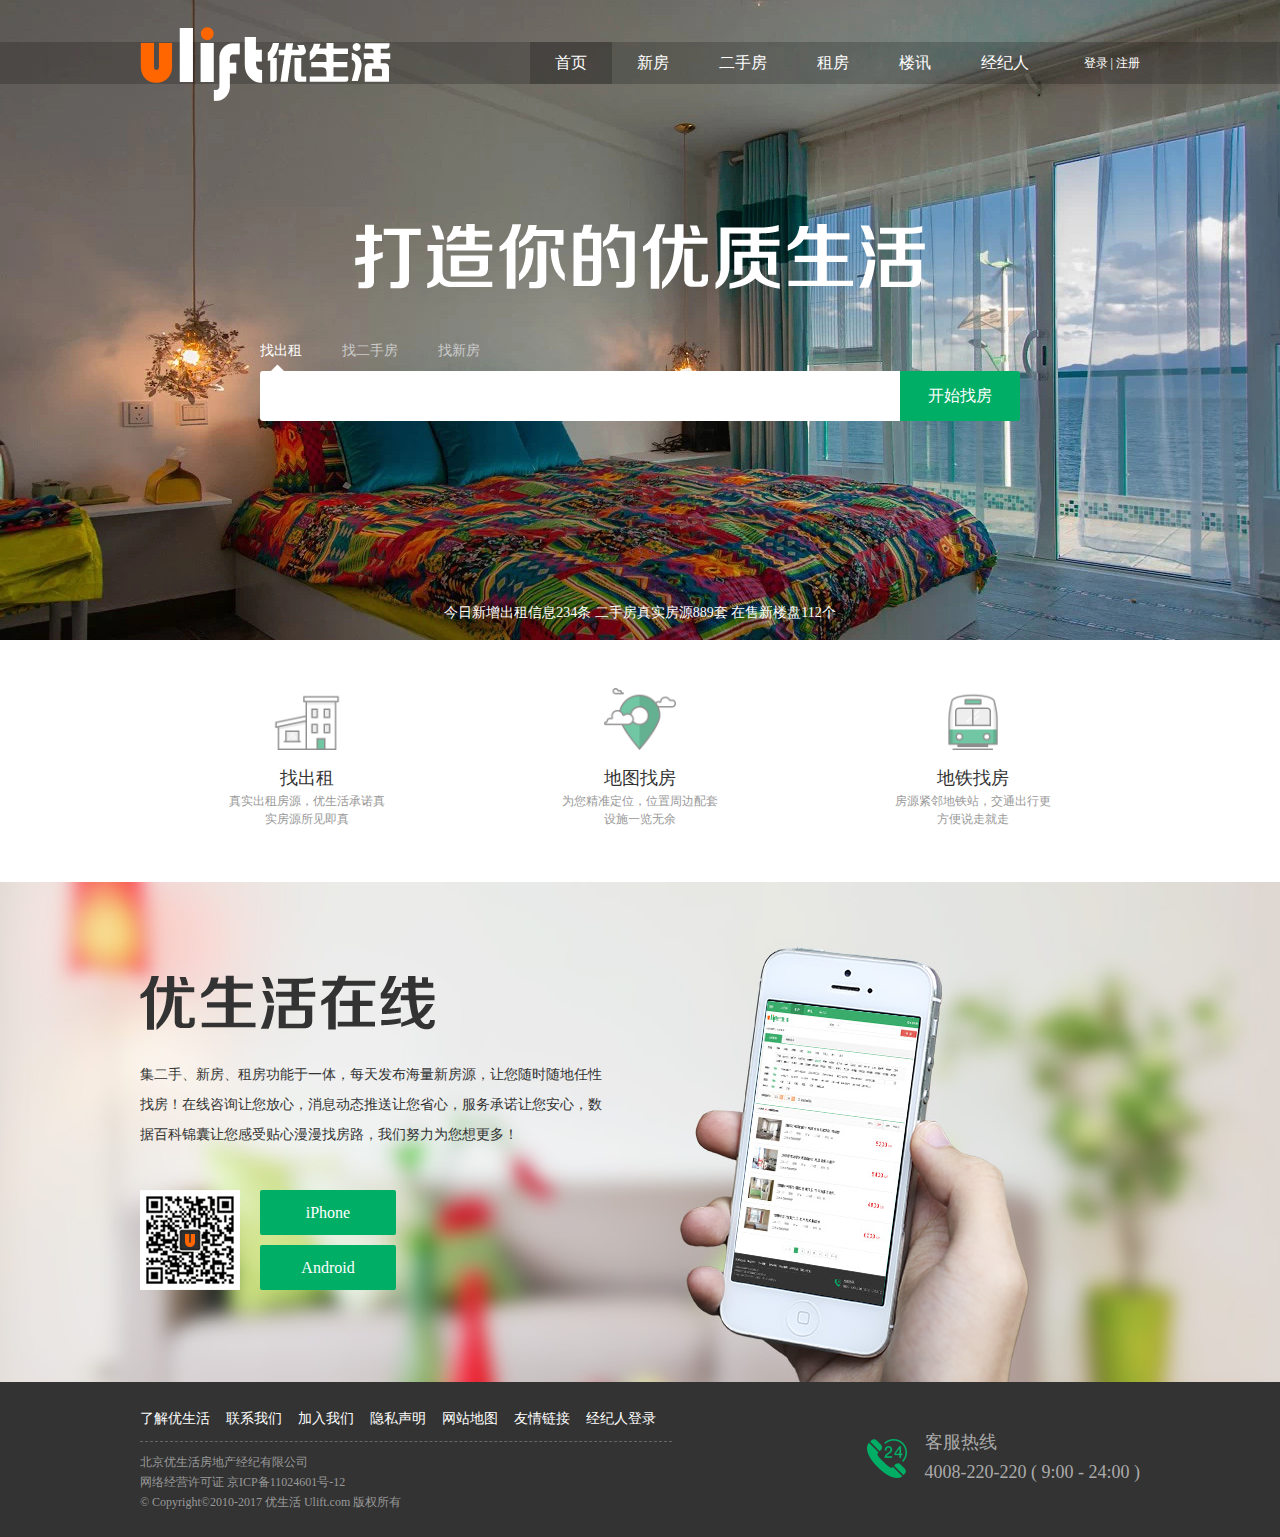
<file: ulift-ajax/index.html>
<!DOCTYPE html>
<html>
<head lang="en">
    <meta charset="UTF-8">
    <title></title>
    <link rel="stylesheet" href="css/base.css"/>
    <link rel="stylesheet" href="css/mycss.css"/>
</head>
<body>

<section class="ind_1">
    <div class="ind_navbar">
        <div class="container">
            <h1 class="ind_logo"><a href=""></a></h1>
            <div class="ind_user" id="header_user">
                <!-- 登录前-->
                <a href="" id="loginModal">登录</a> | <a href="register.html">注册</a>
                <!-- 登陆后-->
                <!--<a href="user/user.html"><span class="icon_user"></span>韩小米</a> | <a href="" class="user_quit">退出</a>-->
            </div>
            <ul class="ind_nav">
                <li class="current"><a href="index.html">首页</a></li>
                <li><a href="">新房</a></li>
                <li><a href="">二手房</a></li>
                <li><a href="zf_list.html">租房</a></li>
                <li><a href="news.html">楼讯</a></li>
                <li><a href="jingjiren.html">经纪人</a></li>
            </ul>
        </div>
    </div>
    <h2 class="ind_1_title"></h2>
    <div class="ind_search">
        <ul class="ind_search_tab clearfloat">
            <li class="current"><span>找出租</span></li>
            <li><span>找二手房</span></li>
            <li><span>找新房</span></li>
        </ul>
        <div class="ind_search_form">
            <input type="text"/><button type="button">开始找房</button>
        </div>
    </div>
    <p class="ind_1_text">今日新增出租信息234条  二手房真实房源889套 在售新楼盘112个</p>
</section>
<section class="ind_2">
    <div class="container">
        <ul class="clearfloat">
            <li>
                <span></span>
                <h2>找出租</h2>
                <p>真实出租房源，优生活承诺真实房源所见即真</p>
            </li>
            <li>
                <span></span>
                <h2>地图找房</h2>
                <p>为您精准定位，位置周边配套设施一览无余</p>
            </li>
            <li>
                <span></span>
                <h2>地铁找房</h2>
                <p>房源紧邻地铁站，交通出行更方便说走就走</p>
            </li>
        </ul>
    </div>
</section>
<section class="ind_3">
    <div class="container">
        <h2 class="ind_3_title"></h2>
        <p>集二手、新房、租房功能于一体，每天发布海量新房源，让您随时随地任性找房！在线咨询让您放心，消息动态推送让您省心，服务承诺让您安心，数据百科锦囊让您感受贴心漫漫找房路，我们努力为您想更多！</p>
        <dl>
            <dt></dt>
            <dd>
                <button type="button">iPhone</button>
                <button type="button">Android</button>
            </dd>
        </dl>
    </div>
</section>

<!--footer-->
<footer class="footer"></footer>

<script src="js/jquery-1.11.3.js"></script>
<script src="js/main.js"></script>
<script>
    isLogin();
    $(".footer").load("footer.html");
</script>
</body>
</html>
</file>
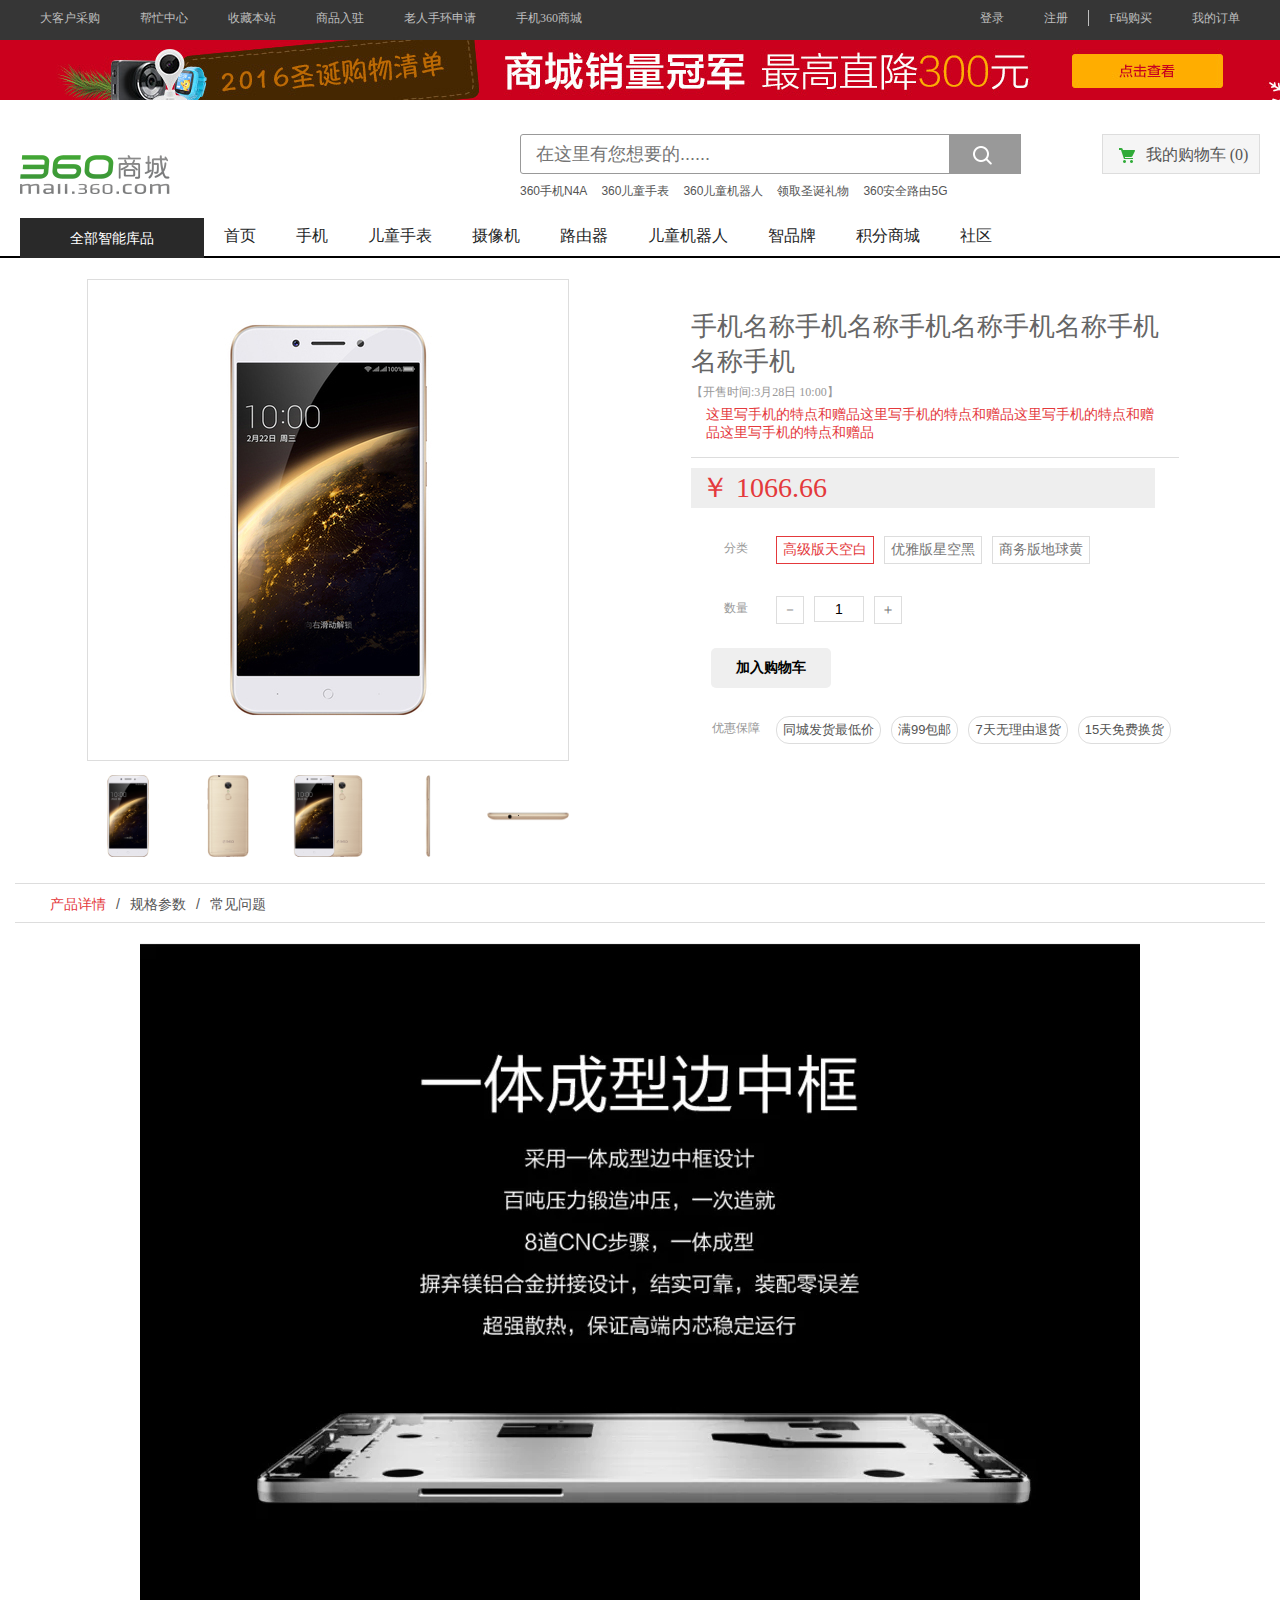
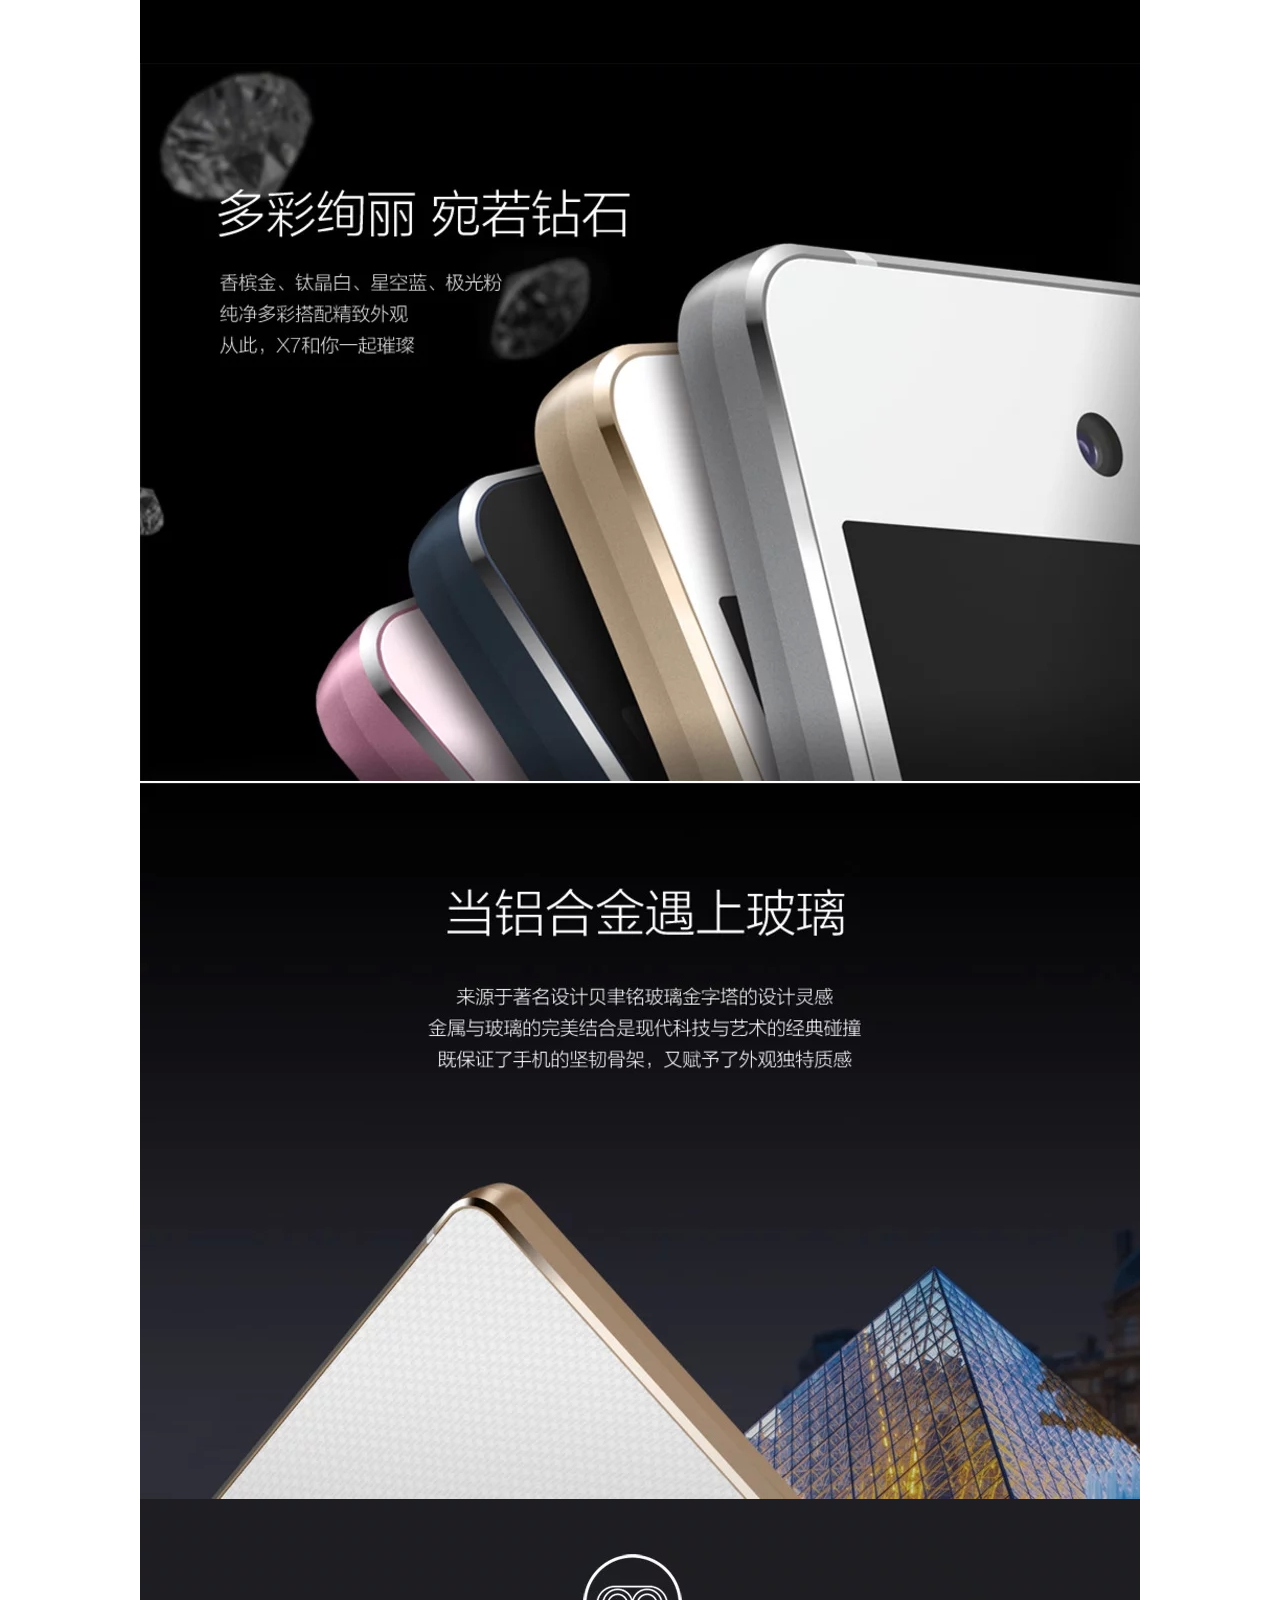
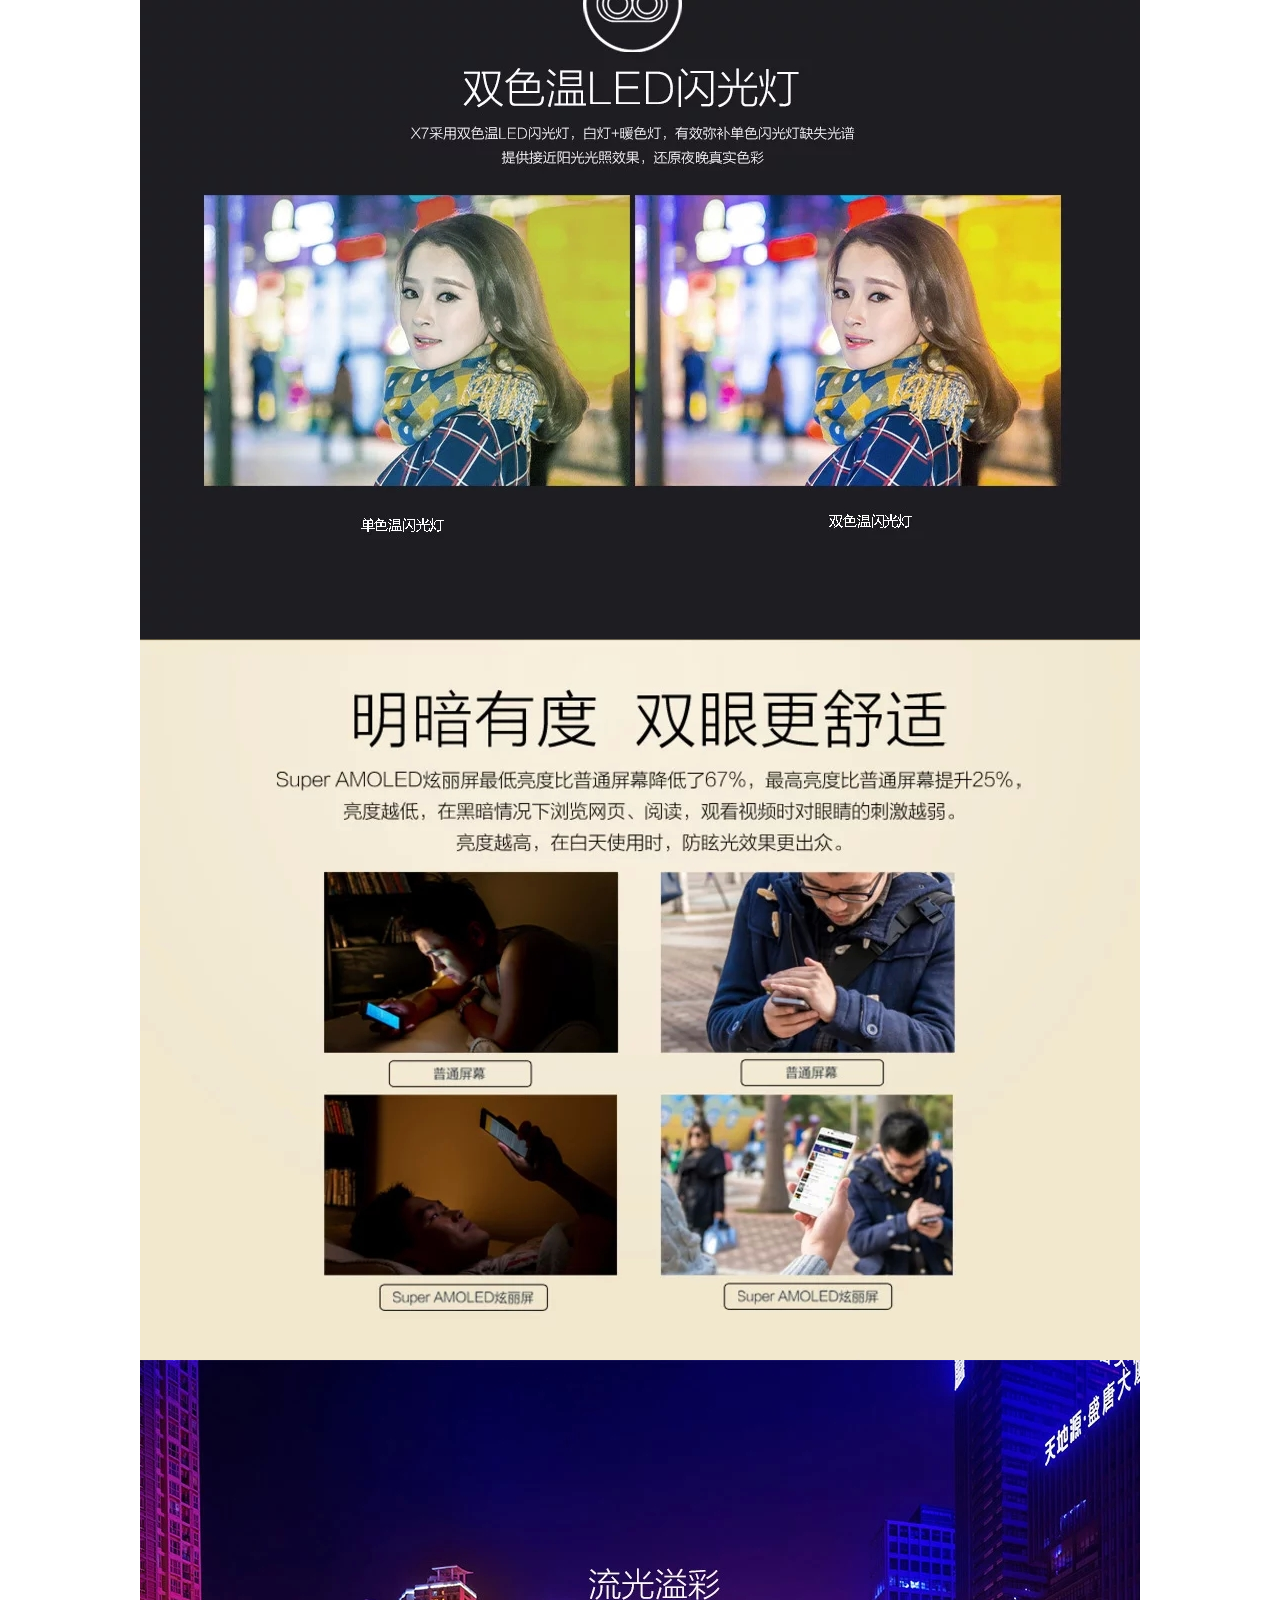
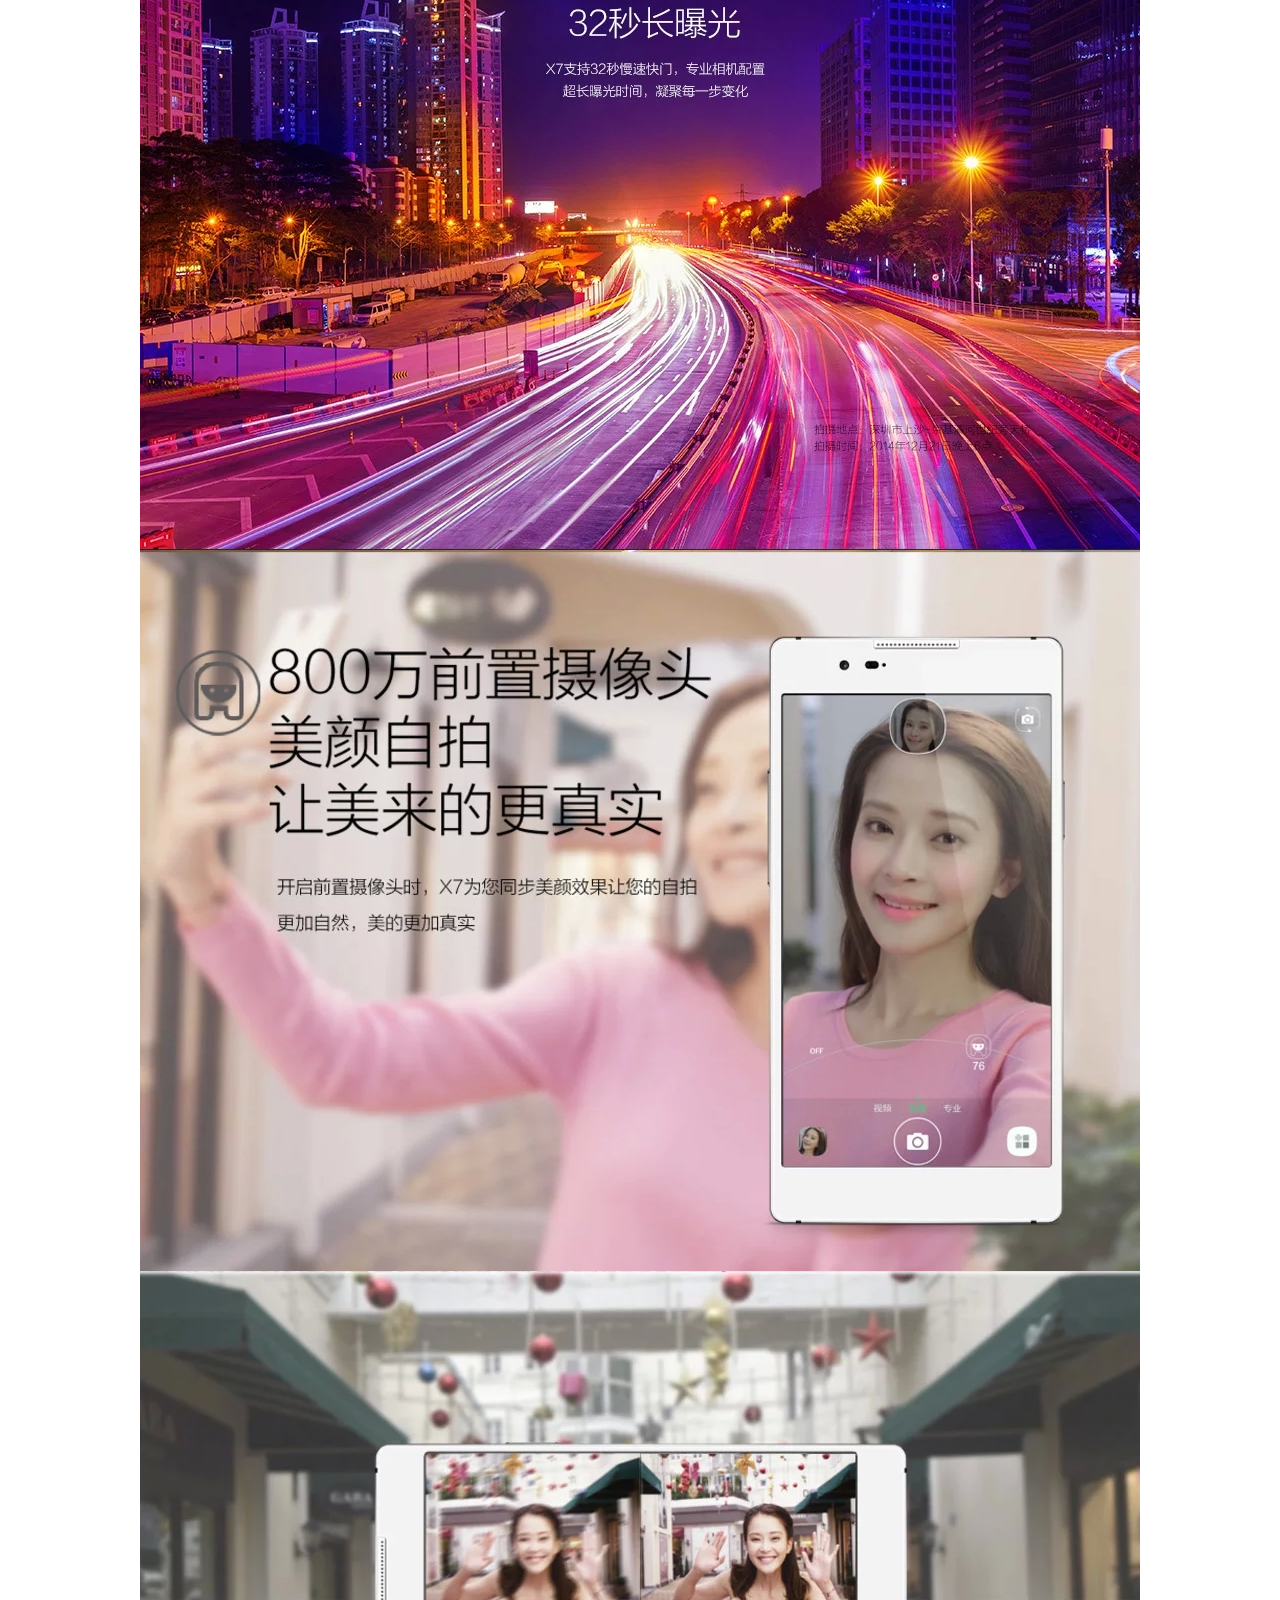
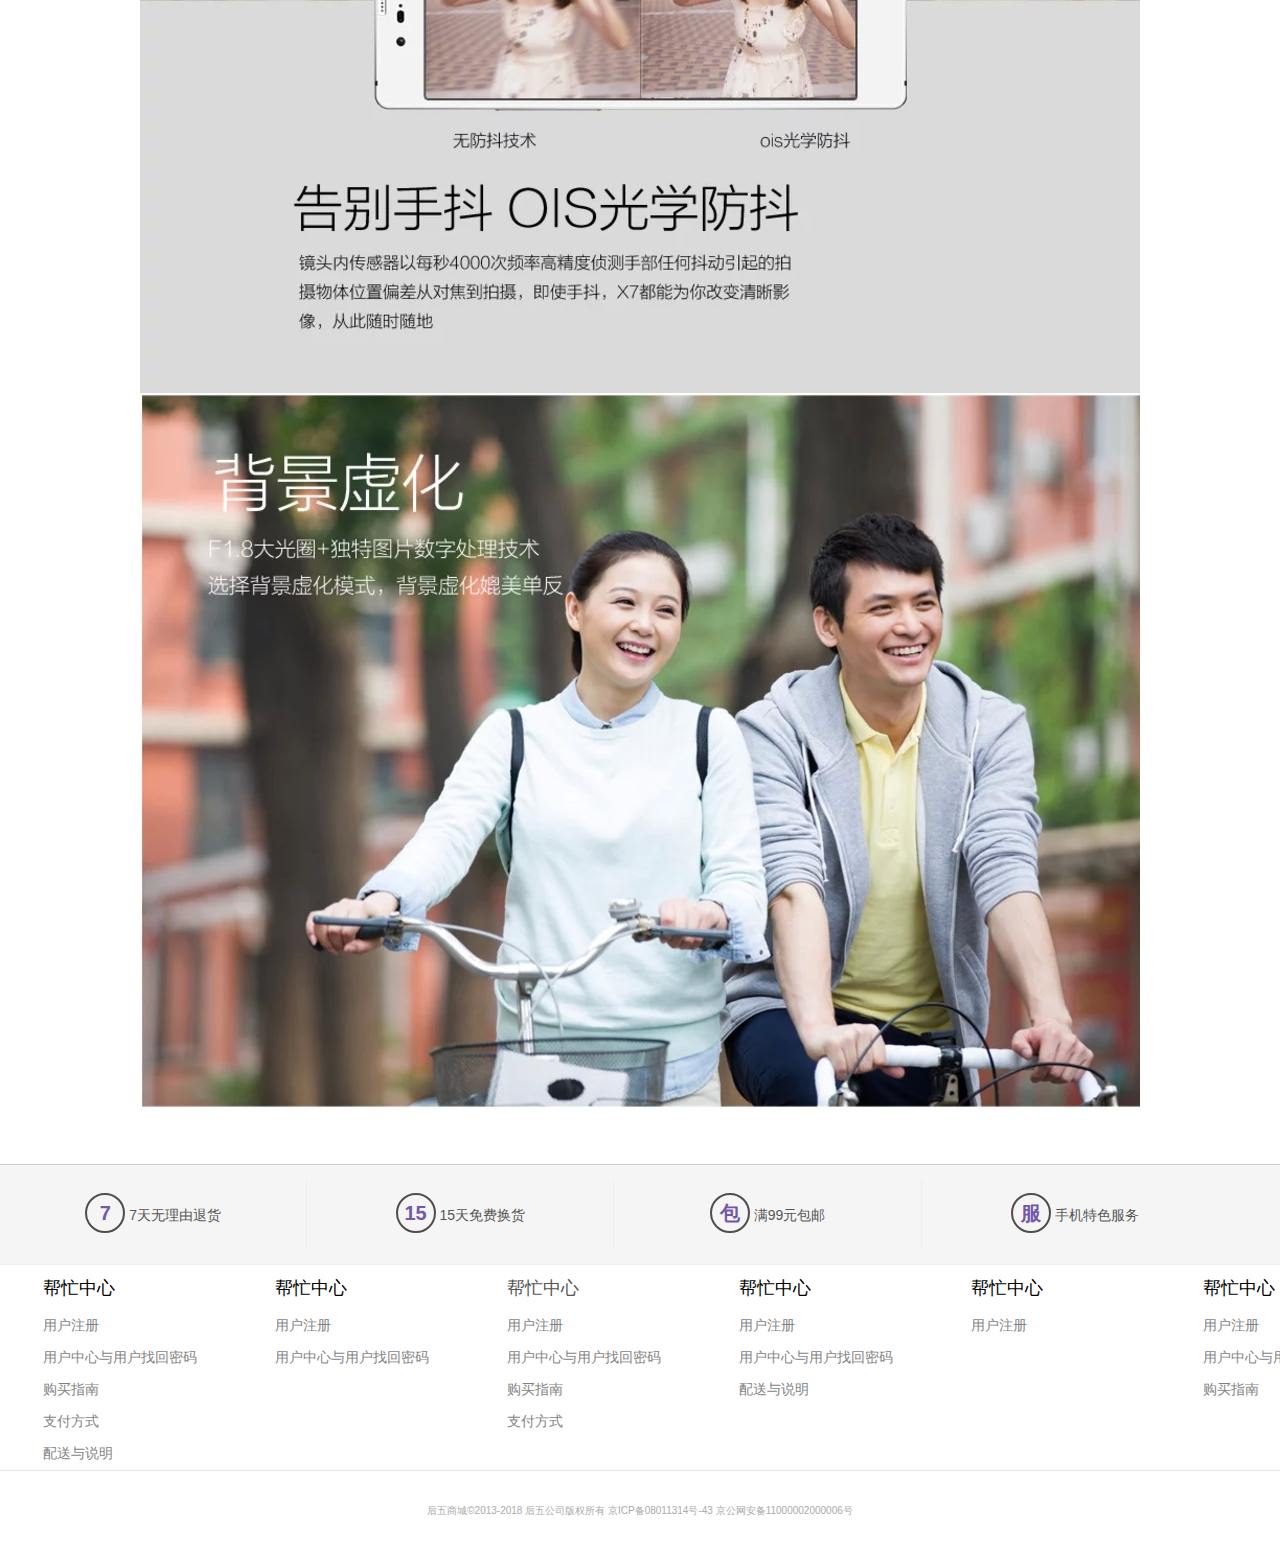
<file: myprojectnew/details.html>
<!doctype html>
<html>
<head>
    <meta charset="UTF-8">
    <meta name="Generator" content="EditPlus®">
    <meta name="Author" content="">
    <meta name="Keywords" content="">
    <meta name="Description" content="">
    <title>电子商城</title>
    <link rel="stylesheet" href="css/csschu.css">
    <link rel="stylesheet" href="css/style.css">
    <link rel="stylesheet" href="css/details.css">
</head>
<body id="main_body">


<!--登录界面-->
<div id="entry">
    <div class="formEntry">
        <div class="entryWay"><!--登录方式-->
            <p class="plainWay">普通登录</p>

            <p class="phoneWay">短信登录</p>
            <span>x</span>
        </div>
        <form action="1.php" method="post">
            <span>账号</span><input id="uname" type="text" name="uname" placeholder="手机号/用户名/邮箱"/><br/>

            <span>密码</span><input id="upwd" type="password" name="upwd" placeholder="请输入您的密码"/><br/>
            <input class="chb" type="checkbox" name="chb" checked/><b>下次自动登录</b><br/>
            <button type="submit">立即登录</button>
        </form>
        <hr color="#e8e8e8" width="400px" align="center"/>
        <a href="#">注册新账号</a>|
        <a href="#">忘记密码？</a>
    </div>
</div>
<!--注册页面-->
<div id="registration">
    <div class="formReg">
        <p class="nav_p">
            欢迎注册XXX账号
            <span>X</span>
        </p>

        <div class="nav_reg">
            <p>手机注册</p>

            <p>邮箱注册</p>

            <div>
                <span>已有账号,</span>
                <a href="#">立即登录</a>
            </div>
        </div>
        <div class="content_reg">
            <form action="2.php">
                <span>手机号</span>
                <input id="userPhone" type="text" name="userPhone"/>
                <br/>

                <p>请输入您的手机号</p>
                <span>验证码</span>
                <input id="userNum" type="text" name="userNum"/>

                <div id="b1">
                    <canvas id="c1" width="120" height="40">
                        您的浏览器不支持canvas元素！！！
                    </canvas>
                    <a href="#" id="a1">换一张</a>
                </div>
                <br/>

                <p>请输入图中的字母或数字，不区分大小写</p>
                <span>用户名</span>
                <input id="userName" type="text" name="userName"/><br/>

                <p>2-14个字符：英文、数字或中文</p>
                <span>密码</span>
                <input id="userpwd" type="password" name="userpwd"/><br/>

                <p>6-20个字符(区分大小写)</p>
                <span>确认密码</span>
                <input id="user_pwd" type="password" name="user_pwd"/><br/>

                <p>请再次输入密码</p>
                <a id="btn_a" href="#">马上注册</a>
                <input id="yes" type="checkbox" checked name="yes"/>我已经阅读并同意《360用户服务条款》
            </form>
        </div>
    </div>
</div>
<!--头部 -->
<div id="header">
    <div id="top_top">
        <div class="top_nav">
            <ul class="lf">
                <li>
                    <a href="#">
                        大客户采购
                    </a>
                </li>
                <li>
                    <a href="#">
                        帮忙中心
                    </a>

                </li>
                <li>
                    <a href="#">
                        收藏本站
                    </a>
                </li>
                <li>
                    <a href="#">
                        商品入驻
                    </a>
                </li>
                <li>
                    <a href="#">
                        老人手环申请
                    </a>
                </li>
                <li>
                    <a href="#">
                        手机360商城
                    </a>
                </li>
            </ul>
            <ul class="rf">
                <li>
                    <a id="entryOne" href="#entry">
                        登录
                    </a>
                </li>
                <li>
                    <a id="reg_first" href="#reg_first">
                        注册
                    </a>
                </li>
                <li>
                    <i class="line_l">
                    </i>
                </li>
                <li>
                    <a href="#">
                        F码购买
                    </a>
                </li>
                <li>
                    <a href="#">
                        我的订单
                    </a>
                </li>
            </ul>
        </div>
    </div>
    <div id="ad_img">
    </div>
    <div id="search">
        <a href="#">
            <img src="img/1002.png">
        </a>

        <div id="search_child">
            <input type="text" class="p1" placeholder="在这里有您想要的......">
            </input>
            <a href="#" class="p2">
            </a>

            <div id="child_t">
                <a href="#">
                    <i></i>
                    我的购物车
                    <span>(0)</span>
                </a>
            </div>
        </div>
        <div id="search_child1">
            <ul>
                <li>
                    <a href="#">
                        360手机N4A
                    </a>
                </li>
                <li>
                    <a href="#">
                        360儿童手表
                    </a>
                </li>
                <li>
                    <a href="#">
                        360儿童机器人
                    </a>
                </li>
                <li>
                    <a href="#">
                        领取圣诞礼物
                    </a>
                </li>
                <li>
                    <a href="#">
                        360安全路由5G
                    </a>
                </li>
            </ul>
        </div>
    </div>
    <div class="top_nav" >
        <p>
            <a href="#">
                <i></i>
                全部智能库品
            </a>
        </p>
        <ul class="style_f">
            <li><a href="index.html">首页</a></li>
            <li><a href="details.html">手机</a></li>
            <li><a href="#">儿童手表</a></li>
            <li><a href="#">摄像机</a></li>
            <li><a href="#">路由器</a></li>
            <li><a href="#">儿童机器人</a></li>
            <li><a href="#">智品牌</a></li>
            <li><a href="#">积分商城</a></li>
            <li><a href="#">社区</a></li>
        </ul>
        <!-- ********************************************左导航 -->
        <div id="search_left" class="isBlock" >
            <ul>
                <li>
                    <a href="#">
                        <b class="b1"></b>
                        手机
                    </a>

                    <div class="nav_title">
                        <div class="nav_dl">
                            <dl>
                                <dt>
                                    360手机 &gt;
                                </dt>
                                <dd>
                                    <a href="">N4S骁龙版</a><a href="">360手机N4A</a><a href="">360手机Q5</a><a href="">360手机f4高配版</a><a
                                        href="">360手机f4全网通</a><a
                                        href="">360手机f4标准版</a><a href="">360手机奇酷旗舰版</a><a href="">360手机奇酷青春版</a><a
                                        href="">360手机N4S全网通版</a>
                                </dd>
                            </dl>
                            <dl>
                                <dt>
                                    360手机 &gt;
                                </dt>
                                <dd>
                                    <a href="">N4S骁龙版</a><a href="">360手机N4A</a><a href="">360手机Q5</a><a href="">360手机f4高配版</a><a
                                        href="">360手机f4全网通</a><a
                                        href="">360手机f4标准版</a><a href="">360手机奇酷旗舰版</a><a href="">360手机奇酷青春版</a>
                                </dd>
                            </dl>
                            <dl>
                                <dt>
                                    360手机 &gt;
                                </dt>
                                <dd>
                                    <a href="">N4S骁龙版</a><a href="">360手机N4A</a><a href="">360手机Q5</a><a href="">360手机f4高配版</a><a
                                        href="">360手机f4全网通</a><a
                                        href="">360手机f4标准版</a><a href="">360手机奇酷旗舰版</a>
                                </dd>
                            </dl>
                            <dl>
                                <dt>
                                    360手机 &gt;
                                </dt>
                                <dd>
                                    <a href="">N4S骁龙版</a><a href="">360手机N4A</a><a href="">360手机Q5</a><a href="">360手机f4高配版</a><a
                                        href="">360手机f4全网通</a><a
                                        href="">360手机f4标准版</a><a href="">360手机奇酷旗舰版</a><a href="">360手机奇酷青春版</a><a
                                        href="">360手机N4S全网通版</a>
                                </dd>
                            </dl>
                            <dl>
                                <dt>
                                    360手机 &gt;
                                </dt>
                                <dd>
                                    <a href="">N4S骁龙版</a><a href="">360手机N4A</a><a href="">360手机Q5</a><a href="">360手机f4高配版</a><a
                                        href="">360手机f4全网通</a><a
                                        href="">360手机f4标准版</a>
                                </dd>
                            </dl>
                        </div>
                    </div>
                </li>
                <li>
                    <a href="#">
                        <b class="b2"></b>
                        蓝牙
                    </a>

                    <div class="nav_title">
                        <div class="nav_dl">
                            <dl>
                                <dt>
                                    360蓝牙 &gt;
                                </dt>
                                <dd>
                                    <a href="">N4S骁龙版</a><a href="">360手机N4A</a><a href="">360手机Q5</a><a href="">360手机f4高配版</a><a
                                        href="">360手机f4全网通</a><a
                                        href="">360手机f4标准版</a><a href="">360手机奇酷旗舰版</a><a href="">360手机奇酷青春版</a><a
                                        href="">360手机N4S全网通版</a>
                                </dd>
                            </dl>
                            <dl>
                                <dt>
                                    360蓝牙 &gt;
                                </dt>
                                <dd>
                                    <a href="">N4S骁龙版</a><a href="">360手机N4A</a><a href="">360手机Q5</a><a href="">360手机f4高配版</a><a
                                        href="">360手机f4全网通</a><a
                                        href="">360手机f4标准版</a><a href="">360手机奇酷旗舰版</a><a href="">360手机奇酷青春版</a>
                                </dd>
                            </dl>
                            <dl>
                                <dt>
                                    360蓝牙 &gt;
                                </dt>
                                <dd>
                                    <a href="">N4S骁龙版</a><a href="">360手机N4A</a><a href="">360手机Q5</a><a href="">360手机f4高配版</a><a
                                        href="">360手机f4全网通</a><a
                                        href="">360手机f4标准版</a><a href="">360手机奇酷旗舰版</a>
                                </dd>
                            </dl>
                            <dl>
                                <dt>
                                    360蓝牙 &gt;
                                </dt>
                                <dd>
                                    <a href="">N4S骁龙版</a><a href="">360手机N4A</a><a href="">360手机Q5</a><a href="">360手机f4高配版</a><a
                                        href="">360手机f4全网通</a><a
                                        href="">360手机f4标准版</a><a href="">360手机奇酷旗舰版</a><a href="">360手机奇酷青春版</a><a
                                        href="">360手机N4S全网通版</a>
                                </dd>
                            </dl>
                            <dl>
                                <dt>
                                    360蓝牙 &gt;
                                </dt>
                                <dd>
                                    <a href="">N4S骁龙版</a><a href="">360手机N4A</a><a href="">360手机Q5</a><a href="">360手机f4高配版</a><a
                                        href="">360手机f4全网通</a><a
                                        href="">360手机f4标准版</a>
                                </dd>
                            </dl>
                        </div>
                    </div>
                </li>
                <li>
                    <a href="#">
                        <b class="b3"></b>
                        智能车品
                    </a>

                    <div class="nav_title">
                        <div class="nav_dl">
                            <dl>
                                <dt>
                                    360智能车品 &gt;
                                </dt>
                                <dd>
                                    <a href="">N4S骁龙版</a><a href="">360手机N4A</a><a href="">360手机Q5</a><a href="">360手机f4高配版</a><a
                                        href="">360手机f4全网通</a><a
                                        href="">360手机f4标准版</a><a href="">360手机奇酷旗舰版</a><a href="">360手机奇酷青春版</a><a
                                        href="">360手机N4S全网通版</a>
                                </dd>
                            </dl>
                            <dl>
                                <dt>
                                    360智能车品 &gt;
                                </dt>
                                <dd>
                                    <a href="">N4S骁龙版</a><a href="">360手机N4A</a><a href="">360手机Q5</a><a href="">360手机f4高配版</a><a
                                        href="">360手机f4全网通</a><a
                                        href="">360手机f4标准版</a><a href="">360手机奇酷旗舰版</a><a href="">360手机奇酷青春版</a>
                                </dd>
                            </dl>
                            <dl>
                                <dt>
                                    360智能车品 &gt;
                                </dt>
                                <dd>
                                    <a href="">N4S骁龙版</a><a href="">360手机N4A</a><a href="">360手机Q5</a><a href="">360手机f4高配版</a><a
                                        href="">360手机f4全网通</a><a
                                        href="">360手机f4标准版</a><a href="">360手机奇酷旗舰版</a>
                                </dd>
                            </dl>
                            <dl>
                                <dt>
                                    360智能车品 &gt;
                                </dt>
                                <dd>
                                    <a href="">N4S骁龙版</a><a href="">360手机N4A</a><a href="">360手机Q5</a><a href="">360手机f4高配版</a><a
                                        href="">360手机f4全网通</a><a
                                        href="">360手机f4标准版</a><a href="">360手机奇酷旗舰版</a><a href="">360手机奇酷青春版</a><a
                                        href="">360手机N4S全网通版</a>
                                </dd>
                            </dl>
                            <dl>
                                <dt>
                                    360智能车品 &gt;
                                </dt>
                                <dd>
                                    <a href="">N4S骁龙版</a><a href="">360手机N4A</a><a href="">360手机Q5</a><a href="">360手机f4高配版</a><a
                                        href="">360手机f4全网通</a><a
                                        href="">360手机f4标准版</a>
                                </dd>
                            </dl>
                        </div>
                    </div>
                </li>
                <li>
                    <a href="#">
                        <b class="b4"></b>
                        电脑
                    </a>

                    <div class="nav_title">
                        <div class="nav_dl">
                            <dl>
                                <dt>
                                    360电脑 &gt;
                                </dt>
                                <dd>
                                    <a href="">N4S骁龙版</a><a href="">360手机N4A</a><a href="">360手机Q5</a><a href="">360手机f4高配版</a><a
                                        href="">360手机f4全网通</a><a
                                        href="">360手机f4标准版</a><a href="">360手机奇酷旗舰版</a><a href="">360手机奇酷青春版</a><a
                                        href="">360手机N4S全网通版</a>
                                </dd>
                            </dl>
                            <dl>
                                <dt>
                                    360电脑 &gt;
                                </dt>
                                <dd>
                                    <a href="">N4S骁龙版</a><a href="">360手机N4A</a><a href="">360手机Q5</a><a href="">360手机f4高配版</a><a
                                        href="">360手机f4全网通</a><a
                                        href="">360手机f4标准版</a><a href="">360手机奇酷旗舰版</a><a href="">360手机奇酷青春版</a>
                                </dd>
                            </dl>
                            <dl>
                                <dt>
                                    360电脑 &gt;
                                </dt>
                                <dd>
                                    <a href="">N4S骁龙版</a><a href="">360手机N4A</a><a href="">360手机Q5</a><a href="">360手机f4高配版</a><a
                                        href="">360手机f4全网通</a><a
                                        href="">360手机f4标准版</a><a href="">360手机奇酷旗舰版</a>
                                </dd>
                            </dl>
                            <dl>
                                <dt>
                                    360电脑 &gt;
                                </dt>
                                <dd>
                                    <a href="">N4S骁龙版</a><a href="">360手机N4A</a><a href="">360手机Q5</a><a href="">360手机f4高配版</a><a
                                        href="">360手机f4全网通</a><a
                                        href="">360手机f4标准版</a><a href="">360手机奇酷旗舰版</a><a href="">360手机奇酷青春版</a><a
                                        href="">360手机N4S全网通版</a>
                                </dd>
                            </dl>
                            <dl>
                                <dt>
                                    360电脑 &gt;
                                </dt>
                                <dd>
                                    <a href="">N4S骁龙版</a><a href="">360手机N4A</a><a href="">360手机Q5</a><a href="">360手机f4高配版</a><a
                                        href="">360手机f4全网通</a><a
                                        href="">360手机f4标准版</a>
                                </dd>
                            </dl>
                        </div>
                    </div>
                </li>
                <li>
                    <a href="#">
                        <b class="b5"></b>
                        游戏
                    </a>

                    <div class="nav_title">
                        <div class="nav_dl">
                            <dl>
                                <dt>
                                    360游戏 &gt;
                                </dt>
                                <dd>
                                    <a href="">N4S骁龙版</a><a href="">360手机N4A</a><a href="">360手机Q5</a><a href="">360手机f4高配版</a><a
                                        href="">360手机f4全网通</a><a
                                        href="">360手机f4标准版</a><a href="">360手机奇酷旗舰版</a><a href="">360手机奇酷青春版</a><a
                                        href="">360手机N4S全网通版</a>
                                </dd>
                            </dl>
                            <dl>
                                <dt>
                                    360游戏 &gt;
                                </dt>
                                <dd>
                                    <a href="">N4S骁龙版</a><a href="">360手机N4A</a><a href="">360手机Q5</a><a href="">360手机f4高配版</a><a
                                        href="">360手机f4全网通</a><a
                                        href="">360手机f4标准版</a><a href="">360手机奇酷旗舰版</a><a href="">360手机奇酷青春版</a>
                                </dd>
                            </dl>
                            <dl>
                                <dt>
                                    360游戏 &gt;
                                </dt>
                                <dd>
                                    <a href="">N4S骁龙版</a><a href="">360手机N4A</a><a href="">360手机Q5</a><a href="">360手机f4高配版</a><a
                                        href="">360手机f4全网通</a><a
                                        href="">360手机f4标准版</a><a href="">360手机奇酷旗舰版</a>
                                </dd>
                            </dl>
                            <dl>
                                <dt>
                                    360游戏 &gt;
                                </dt>
                                <dd>
                                    <a href="">N4S骁龙版</a><a href="">360手机N4A</a><a href="">360手机Q5</a><a href="">360手机f4高配版</a><a
                                        href="">360手机f4全网通</a><a
                                        href="">360手机f4标准版</a><a href="">360手机奇酷旗舰版</a><a href="">360手机奇酷青春版</a><a
                                        href="">360手机N4S全网通版</a>
                                </dd>
                            </dl>
                            <dl>
                                <dt>
                                    360游戏 &gt;
                                </dt>
                                <dd>
                                    <a href="">N4S骁龙版</a><a href="">360手机N4A</a><a href="">360手机Q5</a><a href="">360手机f4高配版</a><a
                                        href="">360手机f4全网通</a><a
                                        href="">360手机f4标准版</a>
                                </dd>
                            </dl>
                        </div>
                    </div>
                </li>
                <li>
                    <a href="#">
                        <b class="b6"></b>
                        母婴用品
                    </a>

                    <div class="nav_title">
                        <div class="nav_dl">
                            <dl>
                                <dt>
                                    360母婴用品 &gt;
                                </dt>
                                <dd>
                                    <a href="">N4S骁龙版</a><a href="">360手机N4A</a><a href="">360手机Q5</a><a href="">360手机f4高配版</a><a
                                        href="">360手机f4全网通</a><a
                                        href="">360手机f4标准版</a><a href="">360手机奇酷旗舰版</a><a href="">360手机奇酷青春版</a><a
                                        href="">360手机N4S全网通版</a>
                                </dd>
                            </dl>
                            <dl>
                                <dt>
                                    360母婴用品 &gt;
                                </dt>
                                <dd>
                                    <a href="">N4S骁龙版</a><a href="">360手机N4A</a><a href="">360手机Q5</a><a href="">360手机f4高配版</a><a
                                        href="">360手机f4全网通</a><a
                                        href="">360手机f4标准版</a><a href="">360手机奇酷旗舰版</a><a href="">360手机奇酷青春版</a>
                                </dd>
                            </dl>
                            <dl>
                                <dt>
                                    360母婴用品 &gt;
                                </dt>
                                <dd>
                                    <a href="">N4S骁龙版</a><a href="">360手机N4A</a><a href="">360手机Q5</a><a href="">360手机f4高配版</a><a
                                        href="">360手机f4全网通</a><a
                                        href="">360手机f4标准版</a><a href="">360手机奇酷旗舰版</a>
                                </dd>
                            </dl>
                            <dl>
                                <dt>
                                    360母婴用品 &gt;
                                </dt>
                                <dd>
                                    <a href="">N4S骁龙版</a><a href="">360手机N4A</a><a href="">360手机Q5</a><a href="">360手机f4高配版</a><a
                                        href="">360手机f4全网通</a><a
                                        href="">360手机f4标准版</a><a href="">360手机奇酷旗舰版</a><a href="">360手机奇酷青春版</a><a
                                        href="">360手机N4S全网通版</a>
                                </dd>
                            </dl>
                            <dl>
                                <dt>
                                    360母婴用品 &gt;
                                </dt>
                                <dd>
                                    <a href="">N4S骁龙版</a><a href="">360手机N4A</a><a href="">360手机Q5</a><a href="">360手机f4高配版</a><a
                                        href="">360手机f4全网通</a><a
                                        href="">360手机f4标准版</a>
                                </dd>
                            </dl>
                        </div>
                    </div>

                </li>
                <li>
                    <a href="#">
                        <b class="b7"></b>
                        智能机器人
                    </a>

                    <div class="nav_title">
                        <div class="nav_dl">
                            <dl>
                                <dt>
                                    360智能机器人 &gt;
                                </dt>
                                <dd>
                                    <a href="">N4S骁龙版</a><a href="">360手机N4A</a><a href="">360手机Q5</a><a href="">360手机f4高配版</a><a
                                        href="">360手机f4全网通</a><a
                                        href="">360手机f4标准版</a><a href="">360手机奇酷旗舰版</a><a href="">360手机奇酷青春版</a><a
                                        href="">360手机N4S全网通版</a>
                                </dd>
                            </dl>
                            <dl>
                                <dt>
                                    360智能机器人 &gt;
                                </dt>
                                <dd>
                                    <a href="">N4S骁龙版</a><a href="">360手机N4A</a><a href="">360手机Q5</a><a href="">360手机f4高配版</a><a
                                        href="">360手机f4全网通</a><a
                                        href="">360手机f4标准版</a><a href="">360手机奇酷旗舰版</a><a href="">360手机奇酷青春版</a>
                                </dd>
                            </dl>
                            <dl>
                                <dt>
                                    360智能机器人 &gt;
                                </dt>
                                <dd>
                                    <a href="">N4S骁龙版</a><a href="">360手机N4A</a><a href="">360手机Q5</a><a href="">360手机f4高配版</a><a
                                        href="">360手机f4全网通</a><a
                                        href="">360手机f4标准版</a><a href="">360手机奇酷旗舰版</a>
                                </dd>
                            </dl>
                            <dl>
                                <dt>
                                    360智能机器人 &gt;
                                </dt>
                                <dd>
                                    <a href="">N4S骁龙版</a><a href="">360手机N4A</a><a href="">360手机Q5</a><a href="">360手机f4高配版</a><a
                                        href="">360手机f4全网通</a><a
                                        href="">360手机f4标准版</a><a href="">360手机奇酷旗舰版</a><a href="">360手机奇酷青春版</a><a
                                        href="">360手机N4S全网通版</a>
                                </dd>
                            </dl>
                            <dl>
                                <dt>
                                    360智能机器人 &gt;
                                </dt>
                                <dd>
                                    <a href="">N4S骁龙版</a><a href="">360手机N4A</a><a href="">360手机Q5</a><a href="">360手机f4高配版</a><a
                                        href="">360手机f4全网通</a><a
                                        href="">360手机f4标准版</a>
                                </dd>
                            </dl>
                        </div>
                    </div>
                </li>
                <li>
                    <a href="#">
                        <b class="b7"></b>
                        机器人
                    </a>

                    <div class="nav_title">
                        <div class="nav_dl">
                            <dl>
                                <dt>
                                    360智能机器人 &gt;
                                </dt>
                                <dd>
                                    <a href="">N4S骁龙版</a><a href="">360手机N4A</a><a href="">360手机Q5</a><a href="">360手机f4高配版</a><a
                                        href="">360手机f4全网通</a><a
                                        href="">360手机f4标准版</a><a href="">360手机奇酷旗舰版</a><a href="">360手机奇酷青春版</a><a
                                        href="">360手机N4S全网通版</a>
                                </dd>
                            </dl>
                            <dl>
                                <dt>
                                    360智能机器人 &gt;
                                </dt>
                                <dd>
                                    <a href="">N4S骁龙版</a><a href="">360手机N4A</a><a href="">360手机Q5</a><a href="">360手机f4高配版</a><a
                                        href="">360手机f4全网通</a><a
                                        href="">360手机f4标准版</a><a href="">360手机奇酷旗舰版</a><a href="">360手机奇酷青春版</a>
                                </dd>
                            </dl>
                            <dl>
                                <dt>
                                    360智能机器人 &gt;
                                </dt>
                                <dd>
                                    <a href="">N4S骁龙版</a><a href="">360手机N4A</a><a href="">360手机Q5</a><a href="">360手机f4高配版</a><a
                                        href="">360手机f4全网通</a><a
                                        href="">360手机f4标准版</a><a href="">360手机奇酷旗舰版</a>
                                </dd>
                            </dl>
                            <dl>
                                <dt>
                                    360智能机器人 &gt;
                                </dt>
                                <dd>
                                    <a href="">N4S骁龙版</a><a href="">360手机N4A</a><a href="">360手机Q5</a><a href="">360手机f4高配版</a><a
                                        href="">360手机f4全网通</a><a
                                        href="">360手机f4标准版</a><a href="">360手机奇酷旗舰版</a><a href="">360手机奇酷青春版</a><a
                                        href="">360手机N4S全网通版</a>
                                </dd>
                            </dl>
                            <dl>
                                <dt>
                                    360智能机器人 &gt;
                                </dt>
                                <dd>
                                    <a href="">N4S骁龙版</a><a href="">360手机N4A</a><a href="">360手机Q5</a><a href="">360手机f4高配版</a><a
                                        href="">360手机f4全网通</a><a
                                        href="">360手机f4标准版</a>
                                </dd>
                            </dl>
                        </div>
                    </div>
                </li>
            </ul>
        </div>
        <!-- 右广告 -->
        <div id="search_right" class="isBlock">
            <a href="">
                <img src="img/1006.png">
            </a>
            <a href="">
                <img src="img/1007.png">
            </a>
        </div>
    </div>
</div>
</div>







<!--详情页-->
<div id="details">
    <div>
        <div class="detail_p">
            <div class="detail_lg">
                <img src="img/1_1.jpg" alt=""/>
            </div>
            <ul class="detail_list">
                <li><a href="#"><img src="img/1_1.jpg" alt=""/></a></li>
                <li><a href="#"><img src="img/1_2.jpg" alt=""/></a></li>
                <li><a href="#"><img src="img/1_5.jpg" alt=""/></a></li>
                <li><a href="#"><img src="img/1_4.jpg" alt=""/></a></li>
                <li><a href="#"><img src="img/1_3.jpg" alt=""/></a></li>
            </ul>
        </div>
        <div class="detail_p">
            <div class="detail_txt">
                <h1>手机名称手机名称手机名称手机名称手机名称手机</h1>

                <p>【开售时间:3月28日 10:00】</p>
                <h6>
                    这里写手机的特点和赠品这里写手机的特点和赠品这里写手机的特点和赠品这里写手机的特点和赠品
                </h6>

                <div class="price">
                    <p> ￥ <span>1066.66</span></p>
                </div>
                <div class="detail_xh click">
                    <p>分类
                    <ul class="lf">
                        <li class="color_active cursor">高级版天空白</li>
                        <li class="cursor">优雅版星空黑</li>
                        <li class="cursor">商务版地球黄</li>
                    </ul>
                    </p>
                </div>

                <div class="detail_xh add_sub">
                    <p>数量
                    <ul  class="lf">
                    <li class=" cursor">－</li>
                        <li class="count">1</li>
                    <li class=" cursor">＋</li>
                    </ul>
                    </p>
                </div>
                <button class="bug">加入购物车</button>
                <div class="detail_bz detail_xh">
                    <p>优惠保障
                    <ul class="lf">
                        <li>同城发货最低价</li>
                        <li>满99包邮</li>
                        <li>7天无理由退货</li>
                        <li>15天免费换货</li>
                    </ul>
                    </p>
                </div>
            </div>
        </div>
    </div>
    <!--产品介绍-->
    <div class="nav_detail">
        <ul>
            <li><a href="#1" class="active_red">产品详情</a></li>
            <li>/</li>
            <li><a href="#2">规格参数</a></li>
            <li>/</li>
            <li><a href="#3">常见问题</a></li>
        </ul>
    </div>
    <div class="images">
        <img src="img/1_01.jpg" alt=""/>
        <img src="img/1_02.jpg" alt=""/>
        <img src="img/1_03.jpg" alt=""/>
        <img src="img/1_04.jpg" alt=""/>
        <img src="img/1_09.jpg" alt=""/>
        <img src="img/1_05.jpg" alt=""/>
        <img src="img/1_07.jpg" alt=""/>
        <img src="img/1_08.jpg" alt=""/>
        <img src="img/1_06.jpg" alt=""/>

    </div>
</div>
<!--尾部-->
<footer>
    <ul id="foot">
        <li>
            <b>7</b>
            <a href="#">7天无理由退货</a>
        </li>
        <li>
            <b>15</b>
            <a href="#">15天免费换货</a>
        </li>
        <li>
            <b>包</b>
            <a href="#">满99元包邮</a>
        </li>
        <li>
            <b>服</b>
            <a href="#">手机特色服务</a>
        </li>
    </ul>
    <div>
        <dl class="soho">
            <dt>帮忙中心</dt>
            <dd>用户注册</dd>
            <dd>用户中心与用户找回密码</dd>
            <dd>购买指南</dd>
            <dd>支付方式</dd>
            <dd>配送与说明</dd>
        </dl>
        <dl class="soho">
            <dt>帮忙中心</dt>
            <dd>用户注册</dd>
            <dd>用户中心与用户找回密码</dd>

        </dl>
        <dl class="soho">
            <dt><a href="#">帮忙中心</a></dt>
            <dd>用户注册</dd>
            <dd>用户中心与用户找回密码</dd>
            <dd>购买指南</dd>
            <dd>支付方式</dd>

        </dl>
        <dl class="soho">
            <dt>帮忙中心</dt>
            <dd>用户注册</dd>
            <dd>用户中心与用户找回密码</dd>
            <dd>配送与说明</dd>
        </dl>
        <dl class="soho">
            <dt>帮忙中心</dt>
            <dd>用户注册</dd>

        </dl>
        <dl class="soho">
            <dt>帮忙中心</dt>
            <dd>用户注册</dd>
            <dd>用户中心与用户找回密码</dd>
            <dd>购买指南</dd>

        </dl>
    </div>
    <p>后五商城©2013-2018 后五公司版权所有 京ICP备08011314号-43 京公网安备11000002000006号</p>
</footer>
<script src="js/jquery-1.11.3.js"></script>
<script src="js/index.js"></script>
</body>
</html>
</file>
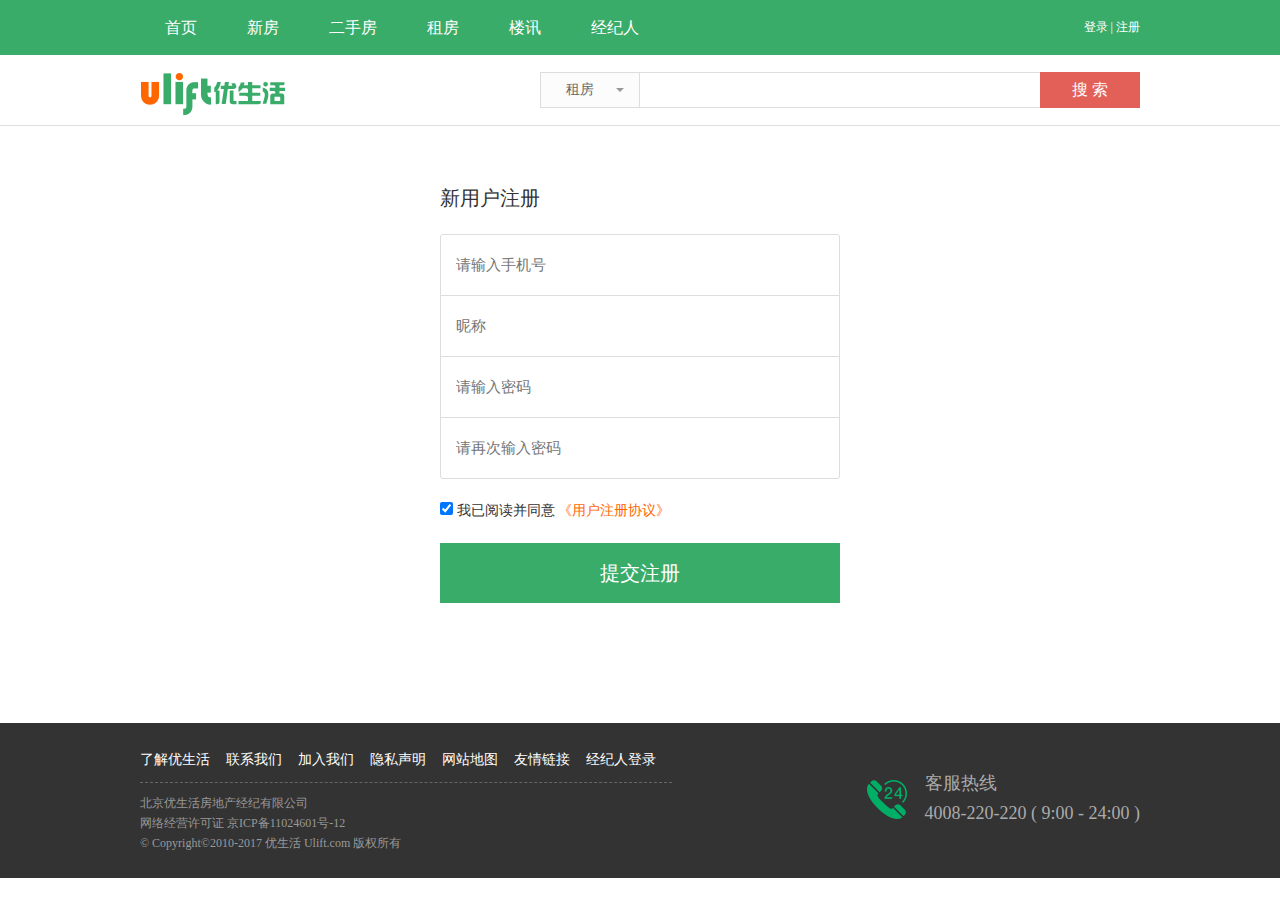
<file: ulift-ajax/register.html>
<!DOCTYPE html>
<html>
<head lang="en">
    <meta charset="UTF-8">
    <title></title>
    <link rel="stylesheet" href="css/base.css"/>
    <link rel="stylesheet" href="css/mycss.css"/>
</head>
<body>
<!--header-->
<header class="header"></header>
<!--主体内容-->
<div class="register">
    <h2 class="clearfloat"><span>新用户注册</span></h2>
    <ul>
        <li>
            <input type="text" id="uphone" placeholder="请输入手机号"/>
            <span></span>
            <i></i>
        </li>
        <li>
            <input type="text" placeholder="昵称" id="nickname"/>
        </li>
        <li>
            <input type="text" placeholder="请输入密码" id="upwd1"/>
            <span></span>
            <i></i>
        </li>
        <li>
            <input type="text" placeholder="请再次输入密码" id="upwd2"/>
            <span></span>
            <i></i>
        </li>
    </ul>
    <p><input type="checkbox" id="ucheckbox" checked/> 我已阅读并同意 <a href="">《用户注册协议》</a></p>
    <button type="button" id="register">提交注册</button>
</div>

<!--footer-->
<footer class="footer"></footer>


<script src="js/jquery-1.11.3.js"></script>
<script src="js/main.js"></script>
<script src="js/register.js"></script>
</body>
</html>
</file>
<file: css/index.css>
body {
  overflow-x: hidden;
  font-family: "微软雅黑";
}

.font_me {
  font-family: Arial, "微软雅黑";
  font-weight: 400;
}

.font_size {
  font-size: 2em;
  margin-top: 26px;
  color: #777;
}
.font_txt {
  font-size: 1.5em;
}
.header {
  width: 100%;
  position: relative;
}
@media screen and (max-width: 768px) {
  .header_txt {
    color: #fff;
    height: 766px;
    text-align: center;
    padding: 23% 0;
    background-color: rgba(44, 62, 80, 0.3);
    background-image: url(../img/pattern.png);
    background-repeat: repeat;
  }
  .background {
    position: fixed;
    z-index: -100;
    height: 766px;
  }
  .background img{
    height: 766px;
  }
  .start_down {
    padding: 11px 17px;
    position: absolute;
    bottom:35%;
    left: 49%;
    border: 2px solid #fff;
    border-radius: 50%;
    margin-left: -25px;
    text-align: center;
    line-height: 25px;
    background: rgba(230, 230, 230, .2);
  }

  /*动画-start*/
  @keyframes start_down {
    0% {
      top: -5px;
      color: #fff;
    }
    100% {
      top: 15px;
      color: #000;
    }
  }

  /*动画-end*/
}
@media screen and (min-width: 769px) {
  .header_txt {
    color: #fff;
    height: 100%;
    text-align: center;
    padding: 23% 0;
    background-color: rgba(44, 62, 80, 0.3);
    background-image: url(../img/pattern.png);
    background-repeat: repeat;
  }
  .background {
    position: fixed;
    z-index: -100;
    width: 100%;
  }
  .start_down {
    width: 50px;
    height: 50px;
    border: 2px solid #fff;
    border-radius: 50%;
    position: absolute;
    bottom: 100px;
    left: 50%;
    margin-left: -25px;
    text-align: center;
    line-height: 25px;
    background: rgba(230, 230, 230, .2);
  }
  .background img{
    width: 100%;
  }
  /*动画-start*/
  @keyframes start_down {
    0% {
      top: -5px;
      color: #fff;
    }
    100% {
      top: 20px;
      color: #000;
    }
  }

  /*动画-end*/
}
.start_down i {
  display: inline-block;
  color: #fff;
  margin-left: 2px;
  -webkit-animation: start_down 1s linear infinite;
  -o-animation: start_down 1s linear infinite;
  animation: start_down 1s linear infinite;
}

.forMe {
  padding: 80px 0;
}

.txt {
  margin: 15px;
  margin-top:0px;
}
@media screen and (min-width:768px){
  .color_me {
    background: #fff;
    border: 0;
    margin-bottom: -25px;
  }
}
@media screen and (max-width:768px) {
  .color_me {
    background: #fff;
    border: 0;
  }
}
.color_all {
  background: #f5f5f5;
  /*margin-top: -25px;*/
  padding: 25px 0 100px;
}

/*二楼-技能*/
.txt_work {
  text-align: center;
  padding: 100px 0 50px;
  color: #444;
}
.left {
  text-align: left;
}
.box-shadow{
  box-shadow:0 0 40px #aaa;
}
.txt_import{
  font-family: "微软雅黑";
  font-size: 0.9em;
  color: #333;
}
h2 {
  margin: 0 auto 30px;
  color: #333;
}

.pad {
  padding: 0 0 80px 0;
}
.por {
  position: relative;
  padding: 20px;
}
.poa {
  width: 90%;
  height: 85%;
  color: #fff;
  text-align: center;
  position: absolute;
  left:20px;
  top: 20px;
  padding: 20px;
  background: #444;
  opacity:0;
  transition: all 0.5s linear;
}
.poa:hover{
  opacity: .7;
  border: 25px solid #aaa;
}
.jiNeng {
  color: #111;
  font-size: 1.5em;
  font-family: Arial, "微软雅黑";
  font-weight: 900;
}
.moddle {
  text-align: center;
}
/*四楼*/
.four_bg {
  background: url('../img/item-3.jpg') no-repeat;
  background-color: #222;
  text-align: center;
  line-height: 50px;
  padding: 50px;
}
/*五楼*/
.line {
  width: 200px;
  height: 1px;
  border: 1px solid #ddd;
  margin: 0 auto 50px;
}
/*.center {*/
  /*text-align: center;*/
/*}*/
.big {
  padding: 100px 0;
}
#floor4{
  background-image:linear-gradient(to right,#bbb,#eee,#bbb);
}
/*六楼*/
#btn {
  background: rgba(57, 57, 57, 1.8);
  color: #fff;
  margin-top: 1.2em;
}
/*footer*/
.footer {
  background: #222;
  text-align: center;
  padding: 40px 0;
  color: #FFF;
}
ul.msg li a {
  display: inline-block;
  width: 36px;
  height: 36px;
  border: 1px solid rgba(255, 255, 255, .1);
  text-decoration: none;
  font-size: 18px;
  line-height: 36px;
  border-radius: 3px;
  color: #333;
  transition: border 2s linear;
}
ul.msg li a:hover {
  color: #eee;
  border: 1px solid #fff;
}
p.heart {
  display: inline-block;
  margin: 12px;
  height: 40px;
  line-height: 50px;
}
.hearter {
  display: inline-block;
  width: 50px;
  line-height: 50px;
  color: #ff5252;
  -webkit-animation: heart 0.8s linear infinite;
  -o-animation: heart 0.8s linear infinite;
  animation: heart 0.8s linear infinite;
}
/*动画-start*/
@keyframes heart {
  0% {
    font-size: 35px;
  }
  100% {
    font-size: 40px;
  }
}
/*置顶*/
#toUp {
  width: 35px;
  height: 35px;
  border: 1px solid #d2d2d2;
  border-radius: 7px;
  text-align: center;
  line-height: 35px;
  position: fixed;
  bottom: 30px;
  right: 30px;
  color: #c1c1c1;
  transition: color 0.5s linear;
  opacity: 0;
}
#toUp:hover {
  color: #1f1;
  background: #666;
}
.h_up {
  display: block;
}
.p_up{
  margin: 6px 0 0 31px;
  text-align: left;
  font-family:"微软雅黑";
}
/*文本字体样式*/
.txt_head{
  font-size:1.5em;
  font-family:"微软雅黑";
}
.txt_sm{
  font-size: 0.9em;
  color: #aaaaaa;
}
/*发送成功*/
.none{
  display:none;
  font-size: 24px;
  color: #ff1713;
}
</file>
<file: myprojectnew/css/csschu.css>
body,div,dl,dt,dd,ul,ol,li,h1,h2,h3,h4,h5,h6,pre,code,form,fieldset,legend,input,button,textarea,p,blockquote,th,td,img {
 margin:0; padding:0; }
body { background:#fff; color:#555; font-size:14px; font-family: Verdana, Arial, Helvetica, sans-serif; }
td,th,caption { font-size:14px; }
h1, h2, h3, h4, h5, h6 { font-weight:normal; font-size:100%; }
address, caption, cite, code, dfn, em, strong, th, var { font-style:normal; font-weight:normal;}
a { color:#555; text-decoration:none; }
a:hover { text-decoration:underline; }
img { border:none; }
ol,ul,li { list-style:none; }
input, textarea, select, button { font:14px Verdana,Helvetica,Arial,sans-serif; }
table { border-collapse:collapse; }
html {overflow-y: scroll;}
 img{vertical-align: middle;}
.clearfix:after {content: "."; display: block; height:0; clear:both; visibility: hidden;}
.clearfix { *zoom:1; }
</file>
<file: myprojectnew/css/style.css>
/*****************************************内部公共样式表*******************************************************/
*{
	box-sizing: border-box;
	margin: 0;
    padding: 0;
}
.lf{
	float:left;
}
.rf{
	float:right;
}
.line_l{
	display:inline-block;
	height:16px;
	width:1px;
	background-color:#bfbfbf;
	margin-top:10px;
}
/************************************************* 头部***************************************************** */
#header{
	width:100%;
	height:258px;
	margin:0 auto;
	border-bottom:2px solid #000;
}
#top_top{
	width:100%;
	height:40px;
	background-color:#363636;
}
.top_nav{

	width:1240px;
	height:40px;
	margin:0 auto;
	
}
.top_nav ul li{
	float:left;
}
.top_nav ul a{
	float:left;
	height:40px;
	margin:0 10px;
	color:#bfbfbf;
	line-height:36px;
	text-decoration:none;
	font-family:"微软雅黑";
	font-size:12px;
	padding:0 10px;
}
.top_nav ul li a:hover{
	color:#23ac38;
}
#ad_img{
float:left;
	width:100%;
	height:60px;
	background:#CB001D url(../img/1001.jpg) no-repeat center center;
}

#search{
	width:1240px;
	height:118px;
	margin:0 auto;
	margin-top:60px;

}
#search>a{
	float:left;
	height:118px;
	line-height:118px;
	padding-top:15px;
	box-sizing:border-box;
}
#search_child{
	float:right;
	height:42px;
	width:740px;
	margin-top:34px;
}
#search_child input.p1{
	float:left;
	width:434px;
	height:40px;
	border:1px solid #999;
	-webkit-border-radius: 3px;
	-moz-border-radius: 3px;
	border-radius: 3px;
	padding:0 15px;
	font-size: 18px;
}
#search_child a.p2{
    float:left;
	width:72px;
	height:40px;
	border:0;
	background:#999 url(../img/1004.png) no-repeat 20px -110px;
	position:relative;
	right:5px;
	cursor: inherit;

}
#child_t{
	float:right;
	width:158px;
	height:40px;
	border:1px solid #ddd;
	font-family:"微软雅黑";
	font-size:12px;
	line-height:40px;
	text-align:center;
	background-color:#f5f5f5;
}
#child_t a{
	float:right;
	width:160px;
	height:42px;
	font-size:16px;
	text-align:center;
}
#child_t i{
	float:left;
	display:inline-block;
	width:16px;
	height:15px;
	margin-top:13px;
	margin-left:20px;
	background:url(../img/1004.png) no-repeat;
} 
#search #search_child1{
	float:right;
	width:536px;
	height:21px;
	margin:5px 204px 0 0;
}
#search #search_child1 li a{
	float:left;
	margin-right:14px;
	font-size:12px;
	line-height:21px;
	text-decoration:none;
}
#search #search_child1 li a:hover{
	color:#e4393c;
}
#header>div.top_nav{
	
	height:40px;
	
}
.isBlock{
	display: none;
}
/* *********************************导航条*************************************************************8 */
.top_nav{
	position: relative;}
.top_nav p{
	float:left;
	height:40px;
	background-color:#292929;
	line-height:40px;
	padding:0 50px;

}
.top_nav p a{
	color:#fff;
	text-decoration:none;
}
.top_nav ul.style_f li a{
	color:#252627;
	font-size:16px;
}
.top_nav ul.style_f li a:hover{
	color:#e4393c;
}
/********************************************* 轮播 ***********************************************************/
.ad_p{
	width: 2000px;
	height:443px;
	margin:0 auto;
	overflow: hidden;
	position:relative;
}
 .content{
	    left: -300px;
      height: 443px;
      width: 12500px;
      position:relative;
      -webkit-animation: lunbo 23s linear  1s infinite;
      -o-animation: lunbo 23s linear 1s infinite;
      animation: lunbo 23s linear 1s infinite;
    }
    @keyframes lunbo{
        0%{  left: -300px;}
        14%{  left: -300px;}
        16%{  left: -2800px;}
        39%{  left: -2800px;}
        41%{ left: -5300px; }
        64%{ left: -5300px; }
        66%{ left: -7800px; }
        89%{ left: -7800px; }
				91%{ left: -10300px; }
        100%{ left: -10300px; }
    }
/*******************************************分页小钮***********************************/
/*.ad_1{*/
	/*position: absolute;*/
	/*left: 50%;*/
	/*bottom: 10px;*/
	/*margin-left: -90px;*/
/*}*/
/*.ad_1 li{*/
	/*float: left;*/
	/*width: 25px;*/
	/*height: 25px;*/
	/*-webkit-border-radius: 50%;*/
	/*-moz-border-radius: 50%;*/
	/*border-radius: 50%;*/
	/*border: 1px solid #aaaaaa;*/
	/*margin-left: 15px;*/
	/*text-align: center;*/
	/*line-height: 25px;*/
	/*background: rgba(200, 200, 200, .7);*/
	/*color: #999;*/
	/*font-family: "微软雅黑";*/
	/*cursor: pointer;*/
/*}*/
/* *****************************************左副导航 ******************************************************** */
#search_left{
	width:184px;
	height:443px;
	position:absolute;
	top: 40px;;
	left: 658px;;
	margin-left:-668px;
	z-index: 1000;
}
#search_left li{
	/*border-bottom:1px solid #171D27;*/
	height:55px;
}
#search_left li>a{
	float:left;
	width:184px;
	height:55px;
	text-decoration:none;
	line-height:55px;
	text-align:left;
	color:#fff;
	background-color:#000;
	opacity:0.5;
}
#search_left li>a:hover{
	color:#000;
	background-color:#fff;
	opacity:1.0;
}
#search_left li:hover .nav_title{
	display:block;
}
#search_left li b{
	float:left;
	height:55px;
	width:50px;
	margin-left:25px;
	
}
#search_left b.b1{
	background:url(../img/1005.png) no-repeat ;
}
#search_left b.b2{
	background:url(../img/1005.png) no-repeat 0 -58px;
}
#search_left b.b3{
	background:url(../img/1005.png) no-repeat 0 -114px;
}
#search_left b.b4{
	background:url(../img/1005.png) no-repeat 0 -171px;
}
#search_left b.b5{
	background:url(../img/1005.png) no-repeat 0 -227px;
}
#search_left b.b6{
	background:url(../img/1005.png) no-repeat 0 -283px;
}
#search_left b.b7{
	background:url(../img/1005.png) no-repeat 0 -339px;
}
#search_right{
	width:200px;
	height:448px;
	position:absolute;
	top: 40px;;
	left: 660px;;
	margin-left:370px;
	background:rgba(255,255,255,.5);
	z-index: 1000;
}
.nav_title{
	width:1065px;
	height:448px;
	background-color:#fff;
	position:absolute;
	top:0;
	left:184px;
	z-index:100; 
	display:none;
}
#search_left ul li div.nav_title dt{
	float:left;
	width:130px;
	margin-right:10px;
	text-align:center;
	padding-top:10px;
}
#search_left div.nav_title dd{
		float:left;
		width:670px;
		border-bottom:1px dotted #ddd;
		min-height:55px;		
}
#search_left div.nav_title dd>a{
	padding:5px 10px;
	float:left;
	text-decoration:none;

}
#search_left div.nav_title dd>a:hover{
	color:#23ac38;
}
#search_left div.nav_title dd>a:first-child{
	color:#e4393c;
}
#search_left div.nav_title .nav_dl{
	width:870px;
}
.main_top{
	width:1250px;
	min-height:200px;
	margin:0 auto;
}
/********************************************* 主体********************************************************** */
.main_top p.hot{
	width:100%;
	height: 40px;
	color: #444;
	line-height: 40px;
	font-size: 21px;
	font-family: "微软雅黑";
	margin-top: 20px;
	border-bottom: 2px solid #aaaaaa;
}
.main_top ul{
	width: 1250px;
	height: 700px;
	margin-left: 5px;;
}
.main_top ul>li{
	float: left;
	width: 300px;
	height: 300px;
	border: 1px solid #eeeeee;
	margin: 35px 5px 0;
	position:relative;
	transition: border 0.3s linear;
}
.main_top ul>li:hover{
	border: 20px solid #cccccc;
}
.main_top ul li img{
	width: 100%;
	position:absolute;left:0;top:0;transition:all 1s ease 0s;
	z-index: 10;
}















/*************************************************** 尾部****************************************************** */
footer{
	width: 100%;
	min-height: 400px;
	border-top: 1px solid #ccc;
	margin-top: 50px;
}
footer>ul#foot {
	width: 100%;
  height: 100px;
	border-bottom: 1px solid #eee;
	background:rgb(245,245,245);

}
footer>ul#foot li{
	float: left;
	width: 24%;
	height: 70px;
	border-right: 1px solid #eee;
	text-align: center;
	line-height: 70px;
	margin: 15px 0;
	background:rgb(245,245,245);
}
footer>ul#foot li b{
	display: inline-block;
	width: 40px;
	height: 40px;
	border: 2px solid #534c4c;
	border-radius: 50%;
	text-align: center;
	line-height: 37px;
	font-size: 20px;
	color: #7258aa;
}
footer>ul#foot li:last-child{
	border-right:0;
}
.soho{
	width: 190px;
	min-height: 100px;
	text-align: left;
	margin-left: 42px;
	float: left;
}
footer div{
	border: 1px solid transparent;
	width: 1400px;
	min-height: 200px;
	margin: 0 auto;
}
.soho>dt{
	font-size: 18px;
	color: #000;
	padding: 10px 0;
}
.soho dd{
	color: #848484;
	width: 100%;
	padding: 7px 0;
}footer p{
	 float: left;
	 width: 100%;
	 height: 80px;
	 text-align: center;
	 line-height: 80px;
	 color: #aaa;
	font-size: 10px;
	 border-top: 1px solid #e8e8e8;
 }
 /********************************************* 登录页面******************************************************* */
#entry{
	background-color:rgba(0,0,0,.6);
	z-index: 1;
	position: fixed;
	left: 0;
	top: 0;
	right: 0;
	bottom: 0;
	display: none;
}
.formEntry{
	width: 450px;
	height: 380px;
	background: #fff;
	position: absolute;
	left: 50%;
	top: 40%;
	margin-left: -225px;
	margin-top: -175px;
	text-align: center;
}
.entryWay{
	width: 100%;
	height: 60px;
	border-bottom: 1px solid #e8e8e8;
	background: #e3e8ef;

}
.entryWay p{
	 float: left;
	 padding: 17px 20px;
	 cursor: pointer;
	 font-size: 20px;
	 color: #888;
 }
p.plainWay{
	margin-left: 100px;
	border-bottom: 2px solid #23ac38;
}
.entryWay span{
	padding: 5px 7px;
	font-size: 20px;
	float: right;
	cursor: pointer;
	margin-right:5px;
}
#entry form{
	text-align: center;
	margin-top: 30px;

}
form input#uname{
	width: 270px;
	height: 44px;
	border: 1px solid #a0a58c;
	border-radius: 5px;
	margin: 10px 0 10px 5px;
	padding-left:5px;
}
form input#upwd{
	width: 270px;
	height: 44px;
	border-radius: 5px;
	border:1px solid #848484;
	margin: 10px 0 10px 5px;
	padding-left:5px;
}
form input.chb{
	margin-left: -100px;
}
form b{
	display: inline-block;
	width: 100px;
	height: 30px;
	text-align: left;
	line-height: 30px;
	font-size: 10px;
	position: relative;
	top: -3px;
	right: -5px;
}
.formEntry form span{
	padding: 12px 20px;
	color: #000;
	margin-left: -65px;
	font-family:'微软雅黑';
	font-size: 18px;
}
#entry button{
	width: 270px;
	height: 44px;
	background: #3eca27;
	border:0;
	border-radius: 3px;
	cursor: pointer;
	margin-bottom:20px;
	color: #fff;
	font-size: 20px;
}
#entry a{
	display:inline-block;
	height: 48px;
	line-height: 48px;
	text-decoration:none;
}
#entry a:last-child{
	color: #2031ef;
}
#entry a:hover{
	color: #f00;
}
/******************************************** 注册页面 *********************************************************/
#registration{
	background-color:rgba(0,0,0,.6);
	z-index: 2;
	display: block;
	position: fixed;
	left: 0;
	top: 0;
	right: 0;
	bottom: 0;
	display: none;
}
.formReg{
	width: 600px;
	min-height: 300px;
	background: #fff;
	position: absolute;
	left: 50%;
	top: 50%;
	margin-left: -300px;
	margin-top: -300px;
}
.nav_p{
	width: 100%;
	height: 50px;
	border-bottom: 1px solid #e8e8e8;
	background: #e3e8ef;
	text-align: center;
	line-height: 50px;
	font-size: 20px;
	color: #888;
}
.formReg p span{
	padding: 0px 2px;
	font-size: 20px;
	float: right;
	cursor: pointer;
	margin-right:3px;
	margin-top: -13px;
}
.nav_reg{
	float: left;
	width: 160px;
	min-height: 400px;
}
.nav_reg p{
	width: 160px;
	height: 50px;
	text-align: center;
	margin-top: 30px;
	line-height: 50px ;
	background: #3190cd;
	color: #fff;
	cursor: pointer;

}
.content_reg{
	float: left;
	width:440px;
	min-height: 400px ;
	border-left:1px solid #e8e8e8;
	text-align: left;
	padding-top: 30px;


}
.content_reg form span{
	display: inline-block;
	width: 100px;
	height: 50px;
	line-height: 50px;
	text-align: right;
	font-size: 18px;
	font-family: 微软雅黑;
	padding-right: 10px;
}
.content_reg form input{
	width: 270px;
	height: 44px;
	border: 1px solid #a0a58c;
	border-radius: 5px;
	font-size: 20px;
	font-family: 微软雅黑;
}

#btn_a{
	display:block;
	width: 270px;
	height: 46px;
	text-decoration: none;
	background: #23ac38;
	text-align: center;
	line-height: 46px;
	font-size: 18px;
	font-family: 微软雅黑;
	color: #d1efe5;
	border-radius: 5px;
	margin:25px 0 20px 100px;
}
#yes{
	width: 15px;
	height: 15px;
	margin:0 0 30px 100px;
}
.content_reg p{
	margin-left: 105px;
	padding:5px 0;
	font-size: 12px;
	font-family: 微软雅黑;
	color: #a0a58c;
}
#userNum{
	width: 130px;
	height: 40px;
}
#b1{
	float: right;
	height: 40px;
	line-height: 40px ;
	margin-right: 26px;
	padding-top: 6px;
}
canvas#c1{
	background: #ddd;

}
.nav_reg div{
	margin-top: 330px;
	padding:0 23px;
	font-size: 12px;
	font-family: 微软雅黑;
	color: #a0a58c;
}
.nav_reg div a{
	color: #1a13ef;
}
</file>
<file: ulift-ajax/css/base.css>
body {
    margin: 0;
    font-family: "Microsoft YaHei";
    font-size: 12px;
    line-height: 24px;
    color:#333;
    background: #fff;
}
ul,ol,dl,dd,h1,h2,h3,h4,h5,h6,p,input,button {
    margin: 0;
    padding: 0;
}
ul,ol {
    list-style: none;
}
input,button {
    font-family: "Microsoft YaHei";
}
a {
    color:#333;
    text-decoration: none;
}
a:hover {
    color: #e4393c;
    text-decoration: none;
}
.clearfloat:after {
    content: "";
    display: table;
    height: 0;
    clear: both;
    visibility: hidden;
}
.clearfloat:before {
    content: "";
    display: table;
    height: 0;
    clear: both;
    visibility: hidden;
}
.container {
    width:1000px;
    margin: 0 auto;
}
.container:before {
    content: "";
    display: table;
    height: 0;
    clear: both;
    visibility: hidden;
}
.left {
    float: left;
}
.right {
    float: right;
}
/*header*/
.top {
    height: 55px;
    background: #39ac6a;
    line-height: 55px;
}
.nav ul li {
    float: left;
}
.nav ul li a {
    display: block;
    padding:0 25px;
    color: #fff;
    font-size: 16px;
}
.nav ul li a:hover {
    background: rgba(0,0,0,.1);
}
.nav ul li.current a {
    background: rgba(0,0,0,.2);
}
.top_user {
    float: right;
    margin-left:30px;
    color: #fff;
}
.top_user a {
    color: #fff;
}
.top_user a:hover {
    color: #ffff99;
}
.icon_user {
    width: 16px;
    height: 16px;
    background: url(../images/iconlist.png) no-repeat 0 0;
    display: inline-block;
    vertical-align:middle;
    margin-top:-4px;
    margin-right:6px;
}
/*head*/
.head {
    height: 70px;
    border-bottom: 1px solid #ddd;
}
.logo {
    float: left;
    width: 145px;
    height: 43px;
    background:url(../images/logo_2.png) no-repeat 0 0;
    margin-top: 17px;
}
.search {
    margin-top: 17px;
    float: right;
}
.search input {
    float: left;
    width: 400px;
    height: 36px;
    box-sizing: border-box;
    padding: 0 10px;
    border:1px solid #ddd;
    border-left:0;
    border-right: 0;
    outline: none;
}
.search button {
    float: left;
    width: 100px;
    height: 36px;
    border:0;
    background: #e26058;
    color: #fff;
    font-size: 16px;
}
.select_menu {
    float: left;
    position: relative;
}
.select_menu span {
    position: relative;
    display: block;
    box-sizing: border-box;
    width: 100px;
    height: 36px;
    line-height: 34px;
    font-size: 14px;
    color: #666;
    text-align: center;
    padding-right: 20px;
    background: #fcfcfc;
    border:1px solid #ddd;
    cursor: pointer;
}
.select_menu span i {
    position: absolute;
    top:15px;
    right:15px;
    border:4px solid transparent;
    border-top-color:#999 ;
}
.select_menu ul {
    display: none;
    position: absolute;
    top:35px;
    left: 0;
    width: 100%;
    box-sizing: border-box;
    border:1px solid #ddd;
    background: #fff;
}
.select_menu ul li {
    line-height: 30px;
    padding: 0 15px;
    font-size: 14px;
    color: #999;
    cursor: pointer;
}
.select_menu ul li:hover {
    background: #fcfcfc;
}
.select_menu:hover ul {
    display: block;
}
/*���м����*/
.breadcrumb {
    height:54px;
    line-height: 54px;
    color: #666;
}
.breadcrumb a {
    color: #666;
}
.breadcrumb a:hover {
    color: #e4393c;
}
.breadcrumb a:after {
    content: ">";
    padding: 0 5px;
}
.breadcrumb a:last-child:after {
    content: "";
}






/*footer*/
.footer {
    background: #333;
    padding: 25px 0 25px;
    color: #999;
}
.footer_left {
    float: left;
}
.footer_left ul {
    border-bottom: 1px dashed #666;
    padding-bottom: 10px;
    margin-bottom: 10px;
}
.footer_left ul li {
    float: left;
    margin-right:16px;
}
.footer_left ul li a {
    color: #fff;
    font-size: 14px;
}
.footer_left ul li a:hover {
    color: #f90;
}
.footer_left p {
    line-height: 20px;
}
.footer_right {
    float: right;
    margin-top: 20px;
}
.footer_right i {
    float: left;
    width: 40px;
    height: 40px;
    background: url(../images/iconlist.png) no-repeat 0 -140px;
    margin-right: 18px;
    margin-top:12px;
}
.footer_right span {
    float: left;
    color: #aaa;
    line-height: 30px;
    font-size: 18px;
}


/*title*/
.title {
    height: 46px;
    background: #f5f5f5;
    line-height: 46px;
    border-bottom: 2px solid #39ac6a;
}
.title li {
    float: left;
    text-align: center;
    font-size: 18px;
    color: #666;
    padding:0 20px;
    cursor: pointer;
    min-width: 70px;
}
.title li.current {
    background: #39ac6a;
    color: #fff;
    position: relative;
}
.title li.current:after {
    content: "";
    position: absolute;
    bottom:-16px;
    left:50%;
    margin-left:-4px;
    border:8px solid transparent;
    border-top-color:#39ac6a;
}
/*��ҳ����*/
.pages {
    text-align: center;
    margin-top: 50px;
    margin-bottom: 50px;
}
.pages a {
    color:#999;
    box-sizing: border-box;
    height: 30px;
    min-width: 30px;
    font-size: 14px;
    display: inline-block;
    border:1px solid #ddd;
    margin: 0 2px;
    padding: 0 6px;
    line-height: 30px;
}
.pages a:hover {
    border-color:#39ac6a;
}
.pages a.cur {
    border-color:#39ac6a;
    background: #39ac6a;
    color: #fff;
}
.pages a.disabled {
    border-color: #ddd;
    color:#ddd;
    cursor: default;
}
</file>
<file: ulift-ajax/css/mycss.css>
/*首页*/
.ind_1 {
    position: fixed;
    z-index: -1;
    top:0;
    left:0;
    width: 100%;
    height: 640px;
    background: url(../images/ind_1.jpg) no-repeat center center;
    background-size: cover;
}
.ind_navbar {
    height: 42px;
    background: rgba(0,0,0,.2);
    margin-top: 42px;
}
.ind_logo {
    width: 251px;
    height: 74px;
    background: url(../images/logo_1.png) no-repeat center center;
    float: left;
    margin-top: -15px;
}
.ind_nav {
    float: right;
}
.ind_nav li {
    float: left;
}
.ind_nav li a {
    display: block;
    padding:0 25px;
    line-height: 42px;
    color: #fff;
    font-size: 16px;
}
.ind_nav li a:hover {
    background: rgba(0,0,0,.1);
}
.ind_nav li.current a {
    background: rgba(0,0,0,.2);
}
.ind_user {
     float: right;
     margin-left:30px;
     color: #fff;
     line-height: 42px;
 }
.ind_user a {
    color: #fff;
}
.ind_user a:hover {
    color: #ffff99;
}
.icon_user {
    width: 16px;
    height: 16px;
    background: url(../images/iconlist.png) no-repeat 0 0;
    display: inline-block;
    vertical-align:middle;
    margin-top:-4px;
    margin-right:6px;
}
.ind_1_title {
    margin: 140px auto 0;
    width: 570px;
    height: 65px;
    background: url(../images/text_01.png) no-repeat center center;
}
/*首页搜索*/
.ind_search{
    width: 760px;
    margin: 50px auto 0;
}
.ind_search_tab li {
    float: left;
    color: #ccc;
    margin-right: 40px;
    font-size: 14px;
    height: 32px;
    overflow: hidden;
}
.ind_search_tab li.current{
    color: #fff;
}
.ind_search_tab li.current:after {
    content:"";
    display: block;
    width: 10px;
    height:10px;
    background: #fff;
    margin: 5px auto 0;
    transform: rotate(45deg);
    transform-origin: center 0;
}
.ind_search_form input {
    border:0;
    height: 50px;
    width: 640px;
    border-radius: 3px 0 0 3px;
    font-size: 16px;
    padding: 0 10px;
    box-sizing: border-box;
    vertical-align: middle;
}
.ind_search_form button {
    border:0;
    width: 120px;
    height: 50px;
    border-radius: 0 3px 3px 0;
    background: #00ae66;
    color: #fff;
    font-size: 16px;
    vertical-align: middle;
}
.ind_1_text {
    margin-top:180px;
    text-align: center;
    color: #fff;
    font-size: 14px;
}

.ind_2 {
    padding: 38px 0 54px 0;
    margin-top:640px;
    background: #fff;
}
.ind_2 ul li {
    float: left;
    width: 333px;
    box-sizing: border-box;
    padding: 0 86px;
    text-align: center;

}
.ind_2 ul li span {
    display: block;
    margin: 0 auto;
    width: 72px;
    height: 72px;
    background-position: center bottom;
    background-size: contain;
    background-repeat: no-repeat;
}
.ind_2 ul li:nth-child(1) span{
    background-image:url(../images/icon_1.png);
}
.ind_2 ul li:nth-child(2) span{
     background-image:url(../images/icon_2.png);
 }
.ind_2 ul li:nth-child(3) span{
    background-image:url(../images/icon_3.png);
}
.ind_2 ul li h2 {
    font-size: 18px;
    font-weight: lighter;
    margin-top:16px;
}
.ind_2 ul li p {
    line-height: 18px;
    color: #999;
    margin-top: 2px;
}

.ind_3 {
    height: 500px;
    background: #dfd8d2 url(../images/ind_2.jpg) no-repeat center center;
}
.ind_3_title {
    width: 295px;
    height: 55px;
    background: url(../images/text_02.png) no-repeat 0 0;
    margin-top:93px;
}
.ind_3 p {
    width: 466px;
    margin-top:30px;
    font-size: 14px;
    line-height: 30px;
}
.ind_3 dl {
    margin-top: 40px;
}
.ind_3 dl dt {
    float: left;
    width: 100px;
    height: 100px;
    background: url(../images/iconlist.png) no-repeat 0 -30px;
}
.ind_3 dl dd {
    float: left;
    margin-left: 20px;
}
.ind_3 dl dd button {
    display: block;
    width: 136px;
    height: 45px;
    background: #00ae66;
    color: #fff;
    font-size: 16px;
    border:0;
    margin-bottom: 10px;
    border-radius: 2px;
}
.ind_3 dl dd button:hover {
    background: #059559;
    cursor:pointer;
}
/*租房列表*/
.types_tab {
    height: 46px;
    background: #f5f5f5;
    line-height: 46px;
    border-bottom: 2px solid #39ac6a;
}
.types_tab ul li {
    float: left;
    text-align: center;
    font-size: 14px;
    color: #666;
    padding:0 32px;
    cursor: pointer;
}
.types_tab ul li.current {
    background: #39ac6a;
    color: #fff;
}
.types_select {
    border:1px solid #ddd;
    border-top:none;
    padding: 15px 30px 5px;
}
.types_select dl {
    margin-bottom: 7px;
}
.types_select dl dt {
    float: left;
    font-weight: bold;
}
.types_select dl dd {
    float: left;
    margin-left: 10px;
    width: 880px;
}
.types_select dl dd a {
    padding: 0 10px;
    display: inline-block;
}
.option_list {
    line-height: 28px;
}
.option_list .current{
    color: #39ac6a;
    font-weight: bold;
}
.sub_option_list {
    margin-top: 10px;
    border:1px solid #ddd;
    background: #fbfbfb;
    border-radius: 5px;
    padding: 5px 10px;
    display: none;
}
.option_list input {
    box-sizing: border-box;
    width: 42px;
    height: 24px;
    border:1px solid #ddd;
}

/*租房列表*/
.list_box {
    margin-top:25px;
    border-top:2px solid #39ac6a;
}
.zf_list_head {
    height: 50px;
    background: #fbfbfb;
    border-bottom: 1px solid #ddd;
    line-height: 50px;
    padding: 0 20px;
}
.zf_list_head>p {
    font-weight: bold;
}
.zf_list_head>p>strong {
    color: #e4393c;
    font-size: 14px;
}
.zf_list ul li {
    border-bottom: 1px solid #ddd;
    padding: 25px 30px;
}
.zf_list ul li>a {
    float: left;
}
.zf_list ul li img {
    display: block;
    width: 160px;
    height: 120px;
}
.zf_list .information {
    float: left;
    margin-left: 32px;
}
.zf_list .information h2 a {
    font-size: 18px;
    line-height: 42px;
}
.zf_list .information p {
    font-size: 14px;
    color: #666;
    line-height: 36px;
}
.zf_list .information p span {
    color: #888;
}
.zf_list .information p span:after{
    content: "|";
    color: #ccc;
    padding: 15px;
}
.zf_list .information p span:last-child:after {
    display: none;
}
.zf_list ul li>span {
    float: right;
    margin:30px 20px 0 0;
    color: #e4393c;
}
.zf_list ul li>span>strong {
    font-size: 30px;
    font-weight: lighter;
}


/*房源详情页*/
.zf_details_box {
    background: #fff;
    border:1px solid #eee;
    border-top:2px solid #39ac6a;
    padding-bottom: 50px;
    margin-bottom: 50px;
}
.zf_details_head {
    background: #fbfbfb;
    padding: 25px 35px 15px 25px;
    border-bottom: 1px solid #ddd;
}
.zf_details_head h2 {
    font-size: 24px;
    font-weight: lighter;
}
.zf_details_head p {
    color:#999;
    margin-top: 10px;
}
.zf_details_head p span {
    padding-right: 10px;
}
.zf_details_head .favorite {
    float: right;
    line-height: 28px;
    border:1px solid #ddd;
    background: #fff;
    border-radius: 3px;
    padding: 0 10px;
    font-size: 14px;
    color:#666;
    margin-top: 10px;
}
.icon-favorite {
    display: inline-block;
    width: 16px;
    height: 15px;
    background: url(../images/iconlist.png) no-repeat -50px 0;
    vertical-align: middle;
    margin-top: -4px;
    margin-right: 6px;
}
.zf_details_head .favorite:hover {
    color:#e4393c;
    cursor: pointer;
    border-color:#e4393c;
}
.zf_details_head .favorite:hover .icon-favorite{
    background-position: -70px 0;
}
.zf_details_info {
    margin-top: 40px;
    padding: 0 35px;
}
.details_img_box>img {
    display: block;
    width: 460px;
    height: 345px;
}
.img_scroll_main {
    margin-top: 12px;
}
.img_scroll_main span {
    width: 24px;
    height: 66px;
    opacity: 0.4;
    background: #000 url(../images/iconlist.png) no-repeat;
}
.img_scroll_main .left {
    background-position: -43px -136px;
}
.img_scroll_main .right {
    background-position: -63px -136px;
}
.img_scroll_main span:hover {
    cursor: pointer;
    opacity: 0.5;
}
.img_scroll {
    float: left;
    width: 388px;
    height: 66px;
    margin-left:12px;
    position: relative;
    overflow: hidden;
}
.img_scroll ul {
    position: absolute;
    top: 0;
    left:0;
    height: 66px;
    width: 700px;
}
.img_scroll ul li{
    float: left;
    margin-right: 12px;
    opacity: 0.5;
}
.img_scroll ul li img {
    display: block;
    width: 88px;
    height: 66px;
    cursor: pointer;
}
.img_scroll ul li.current {
    opacity: 1;
}
.details_info {
    margin-left: 50px;
    width: 400px;
}
.details_info>h3 {
    color:#e4393c;
    font-weight: lighter;
    margin-bottom: 20px;
    margin-top: 6px;
}
.details_info>h3>span {
    font-size: 40px;
}
.details_info ul li {
    line-height: 36px;
}
.details_info ul li span {
    color: #999;
}
.details_info ul li.left {
    width: 200px;
}
.details_info .jingjiren {
    border-top:1px solid #ddd;
    padding-top: 30px;
    margin-top: 20px;
}
.details_info .jingjiren>img {
    float: left;
    width: 80px;
    height: 80px;
    border-radius: 50%;
}
.details_info .jingjiren dl {
    float: left;
    margin-left:20px;
    width: 300px;
}
.details_info .jingjiren dl dt {
    font-size: 18px;
}
.details_info .jingjiren dl dd {
    height: 50px;
    line-height: 50px;
    background: #e26058;
    font-size: 30px;
    color: #fff;
    margin-top: 5px;
}
.details_info .jingjiren dl dd span {
    float: left;
    margin-right:20px;
    background: #e4393c url(../images/iconlist.png) no-repeat 11px -188px;
    width: 50px;
    height: 50px;
}
.zf_details {
    margin-top: 30px;
    padding: 0 35px;
}
.details_content {
    margin-top: 30px;
    line-height: 30px;
    color:#666;
    font-size: 15px;
}
.details_content p {
    margin-bottom: 20px;
}
.details_content img {
    display: block;
    margin: 0 auto 20px;
    max-width:100%;
}
/*经纪人*/
.jingjiren_list_box {
    margin-top:25px;
    border-top:2px solid #39ac6a;
}
.jingjiren_list_head {
    height: 50px;
    background: #fbfbfb;
    border-bottom: 1px solid #ddd;
    line-height: 50px;
    padding: 0 20px;
}
.jingjiren_list_head>p {
    font-weight: bold;
}
.jingjiren_list_head>p>strong {
    color: #e4393c;
    font-size: 14px;
}
.jingjiren_list ul li {
    border-bottom: 1px solid #ddd;
    padding: 25px 30px;
}
.jingjiren_list ul li>a.a_img {
    float: left;
}
.jingjiren_list ul li img {
    display: block;
    width: 120px;
    height: 120px;
}
.jingjiren_list .information {
    float: left;
    margin-left: 32px;
}
.jingjiren_list .information h2 a {
    font-size: 18px;
    line-height: 42px;
}
.jingjiren_list .information p {
    font-size: 14px;
    color: #888;
    line-height: 36px;
}
.jingjiren_list .information p span {
    padding: 0 5px;
}
.jingjiren_list .information strong {
    display: block;
    height: 36px;
    background: #e8f0fe;
    color: #4285f4;
    font-size: 24px;
    line-height: 36px;
    font-weight: lighter;
    min-width: 220px;
}
.jingjiren_list .information strong span {
    float: left;
    width: 36px;
    height: 36px;
    background: #4285f4 url(../images/iconlist.png) no-repeat 8px -232px;
    margin-right: 10px;
}
.jingjiren_list ul li>a.a_button {
    float: right;
    margin:40px 20px 0 0;
    width: 120px;
    height: 32px;
    border: 1px solid #39ac6a;
    font-size: 14px;
    color: #39ac6a;
    text-align: center;
    line-height: 32px;
    border-radius: 3px;
}
.jingjiren_list ul li>a.a_button:hover {
    background: #39ac6a;
    color: #fff;
    transition: all 0.1s;
}
/*店铺*/
.dianpu_head {
    border-top:2px solid #39ac6a;
    border-bottom: 1px solid #ddd;
    background: #fbfbfb;
    padding: 25px 35px 15px 25px;
    margin-bottom: 20px;
}
.dianpu_head h2 {
    font-size: 24px;
    font-weight: lighter;
}
.dianpu_head p {
    color:#999;
    margin-top: 10px;
}
.dianpu_head p span {
    padding-right: 10px;
}
.dianpu_head .favorite {
    float: right;
    line-height: 28px;
    border:1px solid #ddd;
    background: #fff;
    border-radius: 3px;
    padding: 0 10px;
    font-size: 14px;
    color:#666;
    margin-top: 10px;
}
.icon-favorite {
    display: inline-block;
    width: 16px;
    height: 15px;
    background: url(../images/iconlist.png) no-repeat -50px 0;
    vertical-align: middle;
    margin-top: -4px;
    margin-right: 6px;
}
.dianpu_head .favorite:hover {
    color:#e4393c;
    cursor: pointer;
    border-color:#e4393c;
}
.dianpu_head .favorite:hover .icon-favorite{
    background-position: -70px 0;
}
.fangyuan {
    width: 720px;
}

.fangyuan_list>li {
    float: left;
    margin-right: 60px;
    width: 200px;
    line-height: 22px;
    margin-top: 20px;
}
.fangyuan_list>li:nth-child(3n){
    margin-right: 0;
}
.fangyuan_list>li>a {
    display: block;
}
.fangyuan_list>li>a>img {
    display: block;
    width: 200px;
    height: 150px;
}
.fangyuan_list>li>h2 {
    margin-top: 6px;
    font-size: 14px;
    font-weight: lighter;
    overflow: hidden;
    text-overflow: ellipsis;
    white-space: nowrap;
}
.fangyuan_list>li>h2>a {
    color: #4285f4;
}
.fangyuan_list>li>p {
    color: #666;
}
.fangyuan_list>li>p>span {
    color: #888;
    padding-right:10px;
}
.fangyuan_list>li>span {
    display: block;
    color: #e4393c;
    margin-top: 2px;
}
.fangyuan_list>li>span>strong {
    font-size: 20px;
}
.dianpu_jingjiren {
    float: right;
    width: 260px;
    border:1px solid #ddd;
    box-sizing: border-box;
    padding-bottom: 20px;
}
.dianpu_jingjiren h2 {
    font-weight: lighter;
    background: #f5f5f5;
    line-height: 46px;
    color: #666;
    padding: 0 10px;
    font-size: 16px;
}
.dianpu_jingjiren img {
    display: block;
    margin:30px auto 0;
}
.dianpu_jingjiren h3 {
    text-align: center;
    font-size: 18px;
    line-height: 50px;
}
.dianpu_jingjiren p {
    padding:0 20px;
    font-size: 14px;
    color: #888;
    line-height: 36px;
}
.dianpu_jingjiren p span {
    padding: 0 5px;
}
.dianpu_jingjiren strong {
    display: block;
    height: 36px;
    width: 220px;
    margin: 0 auto;
    background: #e8f0fe;
    color: #4285f4;
    font-size: 24px;
    line-height: 36px;
    font-weight: lighter;
    min-width: 220px;
}
.dianpu_jingjiren strong span {
    float: left;
    width: 36px;
    height: 36px;
    background: #4285f4 url(../images/iconlist.png) no-repeat 8px -232px;
    margin-right: 10px;
}

/*登录*/
.login_bg {
    position: fixed;
    left: 0;
    top: 0;
    background: rgba(0,0,0,0.6);
    width: 100%;
    height: 100%;
    z-index: 999;
}
.login_box {
    width: 450px;
    height: 330px;
    position: absolute;
    left:50%;
    top:50%;
    margin-left:-225px;
    margin-top:-165px;
    background: #f2f2f2;
    border-radius: 5px;
    box-sizing: border-box;
    padding: 30px 50px 0;
}
.login_box .close {
    width: 22px;
    height: 22px;
    background: #ccc url(../images/iconlist.png) no-repeat -25px 5px;
    border-radius: 50%;
    position: absolute;
    top:10px;
    right: 10px;
    cursor: pointer;
}
.login_box .close:hover {
    background-color:#39ac6a;
}
.login h2 {
    font-weight: lighter;
}
.login h2 span {
    float: left;
    font-size: 20px;
}
.login h2 a {
    float: right;
    color: #f60;
    font-size: 14px;
}
.login ul {
    margin-top: 24px;
    border:1px solid #ddd;
    border-radius: 3px;
    background: #fff;
}
.login ul li {
    position: relative;
    border-bottom: 1px solid #ddd;
    height: 60px;
}
.login ul li:last-child {
    border-bottom: none;
}
.login ul li input {
    display: block;
    width: 100%;
    height: 100%;
    border:none;
    border-radius: 5px;
    box-sizing: border-box;
    padding-left: 50px;
    font-size: 15px;
}
.login ul li .icon {
    position: absolute;
    width: 16px;
    height: 20px;
    top:20px;
    left:15px;
    background: url(../images/iconlist.png) no-repeat;
}
.login ul li .icon-phone {
    background-position: -39px -240px;
}
.login ul li .icon-pwd {
    background-position: -70px -240px;
}
.login button {
    display: block;
    width: 100%;
    height: 60px;
    background: #39ac6a;
    color: #fff;
    font-size: 20px;
    margin-top: 25px;
    border: none;
}
.login button:hover {
    background: #2ca05d;
}
.login p {
    color: #e4393c;
    text-align: center;
    font-size: 14px;
}

/*注册*/
.register {
    width: 400px;
    margin: 60px auto 120px;
}
.register h2 {
    font-weight: lighter;
}
.register h2 span {
    float: left;
    font-size: 20px;
}
.register h2 a {
    float: right;
    color: #f60;
    font-size: 14px;
}
.register ul {
    margin-top: 24px;
    border:1px solid #ddd;
    border-radius: 3px;
    background: #fff;
}
.register ul li {
    position: relative;
    border-bottom: 1px solid #ddd;
    height: 60px;
}
.register ul li:last-child {
    border-bottom: none;
}
.register ul li input {
    display: block;
    width: 100%;
    height: 100%;
    border:none;
    border-radius: 5px;
    box-sizing: border-box;
    padding:0 15px;
    font-size: 15px;
}
.register ul li>span {
    display: none;
    position: absolute;
    width: 20px;
    height: 20px;
    top:20px;
    left:415px;
    background: url(../images/iconlist.png) no-repeat 0 -270px;
}
.register ul li>i {
    display: none;
    position: absolute;
    height: 30px;
    line-height: 30px;
    top:15px;
    left:415px;
    background: #e26058;
    border-radius: 3px;
    color: #fff;
    white-space: nowrap;
    padding: 0 12px;
    font-style: normal;
    font-size: 15px;
}
.register ul li>i:before{
    content: "";
    position: absolute;
    top:11px;
    left:-8px;
    border:4px solid transparent;
    border-right-color:#e26058;

}
.register>p {
    font-size: 14px;
    margin-top: 20px;
}
.register>p>a {
    color: #f60;
}
.register button {
    display: block;
    width: 100%;
    height: 60px;
    background: #39ac6a;
    color: #fff;
    font-size: 20px;
    margin-top: 20px;
    border: none;
}
.register button:hover {
    background: #2ca05d;
}
.register button.disabled {
    background: #cccccc;
}
/*楼讯*/
.news_hot a {
    display: block;
}
.news_hot a img {
    display: block;
}
.news_hot .left img {
    width: 720px;
    height: 300px;
}
.news_hot .right img {
    width: 260px;
    height: 140px;
}
.news_hot .right a:last-child{
    margin-top: 20px;
}

.news_list_box {
    margin-top: 30px;
}
.news_list ul li {
    padding: 20px 0;
    border-bottom: 1px solid #ddd;
}
.news_list .news_info {
    float: left;
    width: 730px;
}
.news_list .news_info h3 {
    font-size: 18px;
    font-weight: lighter;
    line-height: 50px;
}
.news_list .news_info p {
    font-size: 14px;
    color: #666;
    margin-bottom: 15px;
}
.news_list .news_info span {
    color: #999;
}
.news_list .news_img {
    float: right;
}
.news_list .news_img img {
    display: block;
    width: 180px;
    height: 140px;
}
.loading {
    margin: 50px 0;
}
.loading span {
    display: block;
    text-align: center;
    color: #999;
    font-size: 14px;
    height: 30px;
    line-height: 30px;
}
.loading .more {
    width: 100px;
    margin: 0 auto;
    background: #39ac6a;
    color: #fff;
    cursor: pointer;
}
.loading .icon {
    background: url(../images/loading.gif) no-repeat center center;
    background-size: contain;
}

.news_details {
    border:1px solid #ddd;
    border-top:2px solid #39ac6a;
    padding: 50px;
    margin-bottom: 50px;
}
.news_details>h2 {
    text-align: center;
    font-size: 24px;
    font-weight: lighter;
    line-height: 40px;
}
.news_details>p {
    font-size: 14px;
    color: #999;
    text-align: center;
    border-bottom: 1px solid #ddd;
    padding: 18px 0 8px;
}
.news_details .details {
    margin-top: 40px;
    font-size: 15px;
    line-height: 30px;
    color: #666;
}
.news_details .details p {
    text-indent: 30px;
    margin-bottom: 20px;
}
</file>
<file: myprojectnew/css/details.css>
#details {
  width: 1250px;
  min-height: 800px;
  margin: 0 auto;
  /*background-image:linear-gradient(to bottom, #eee,#fff);*/
}
.detail_p{
  width: 625px;
  height: 625px;
  border: 1px solid transparent;
  float: left;

}
.detail_lg{
  width: 482px;
  height: 482px;
  border: 1px solid #ddd;
  margin: 20px auto 5px;
}
.detail_lg img{
  width: 100%;
}
.detail_list{
  margin: 0 auto;
  width: 500px;
  height: 100px;
  text-align: center;
}
.detail_list>li{
  float: left;
  width: 100px;
  height: 100px;

}
.detail_list>li:hover{
  border: 2px solid #ff8b51;
}
.detail_list>li img{
  width: 100%;
}
/*右侧*/
.detail_txt{
  padding: 50px 85px 50px 50px;
}
.detail_txt h1{
   font-size: 26px;
   color: #666;
   font-family: "微软雅黑";
 }
.detail_txt p{
  font-size: 12px;
  color: #999;
  font-family: "微软雅黑";
  margin: 5px 0;
}
.detail_txt h6{
  font-size: 14px;
  color: #e4393c;
  font-family: "微软雅黑";
  margin: 5px 0 10px;
  padding:0 15px 15px;
  border-bottom:1px solid #ddd ;
}
.price{
  width:95%;
  height: 40px;
  background: #eeeeee;
}
.price p{
  line-height: 40px;
  color: #e4393c;
  font-size: 28px;
  font-family:"微软雅黑";
  padding-left: 10px;
}
.detail_xh{
  height: 40px;
  margin-top: 20px;
}
.cursor{
  cursor: pointer;
}
.detail_xh li{
  float: left;
  margin-left:10px;
  margin-top: 8px;
  padding: 4px 6px;
  border: 1px solid #ddd;
  color: #777;
}
.detail_bz>ul>li{
  float: left;
  margin-left:10px;
  margin-top: 8px;
  padding: 4px 6px;
  font-size: 13px;
  border-radius: 13px;
  color: #555;
}
.detail_xh p{
  float: left;
  line-height: 40px;
  width: 60px;
  margin:  0 0 0 15px;
  text-align: center;
}
li.count{
  width: 50px;
  text-align: center;
  color: #000;
}
.bug{
  border: 0;
  width: 120px;
  height: 40px;
  margin: 20px 0 0 20px;
  border-radius: 5px;
  font-family:"微软雅黑" ;
  font-weight: 800;
  cursor: pointer;
}
.detail_xh li.color_active{
  border: 1px solid #e4393c;
  color: #e4393c;
}
.active_red{
  color: #e4393c;
}
/*产品细节*/
.nav_detail{
  width: 100%;
  height: 40px;
  border-top:1px solid #dddddd ;
  border-bottom: 1px solid #dddddd;
  clear: both;
}
.nav_detail ul{
  margin-left: 35px;
}
.nav_detail li{
  float: left;
  line-height: 40px;
  margin-right: 10px;
  cursor: pointer;
}
.images{
  text-align: center;
  margin-top: 20px;
}
.isBlock{
  display: none;
}
</file>
